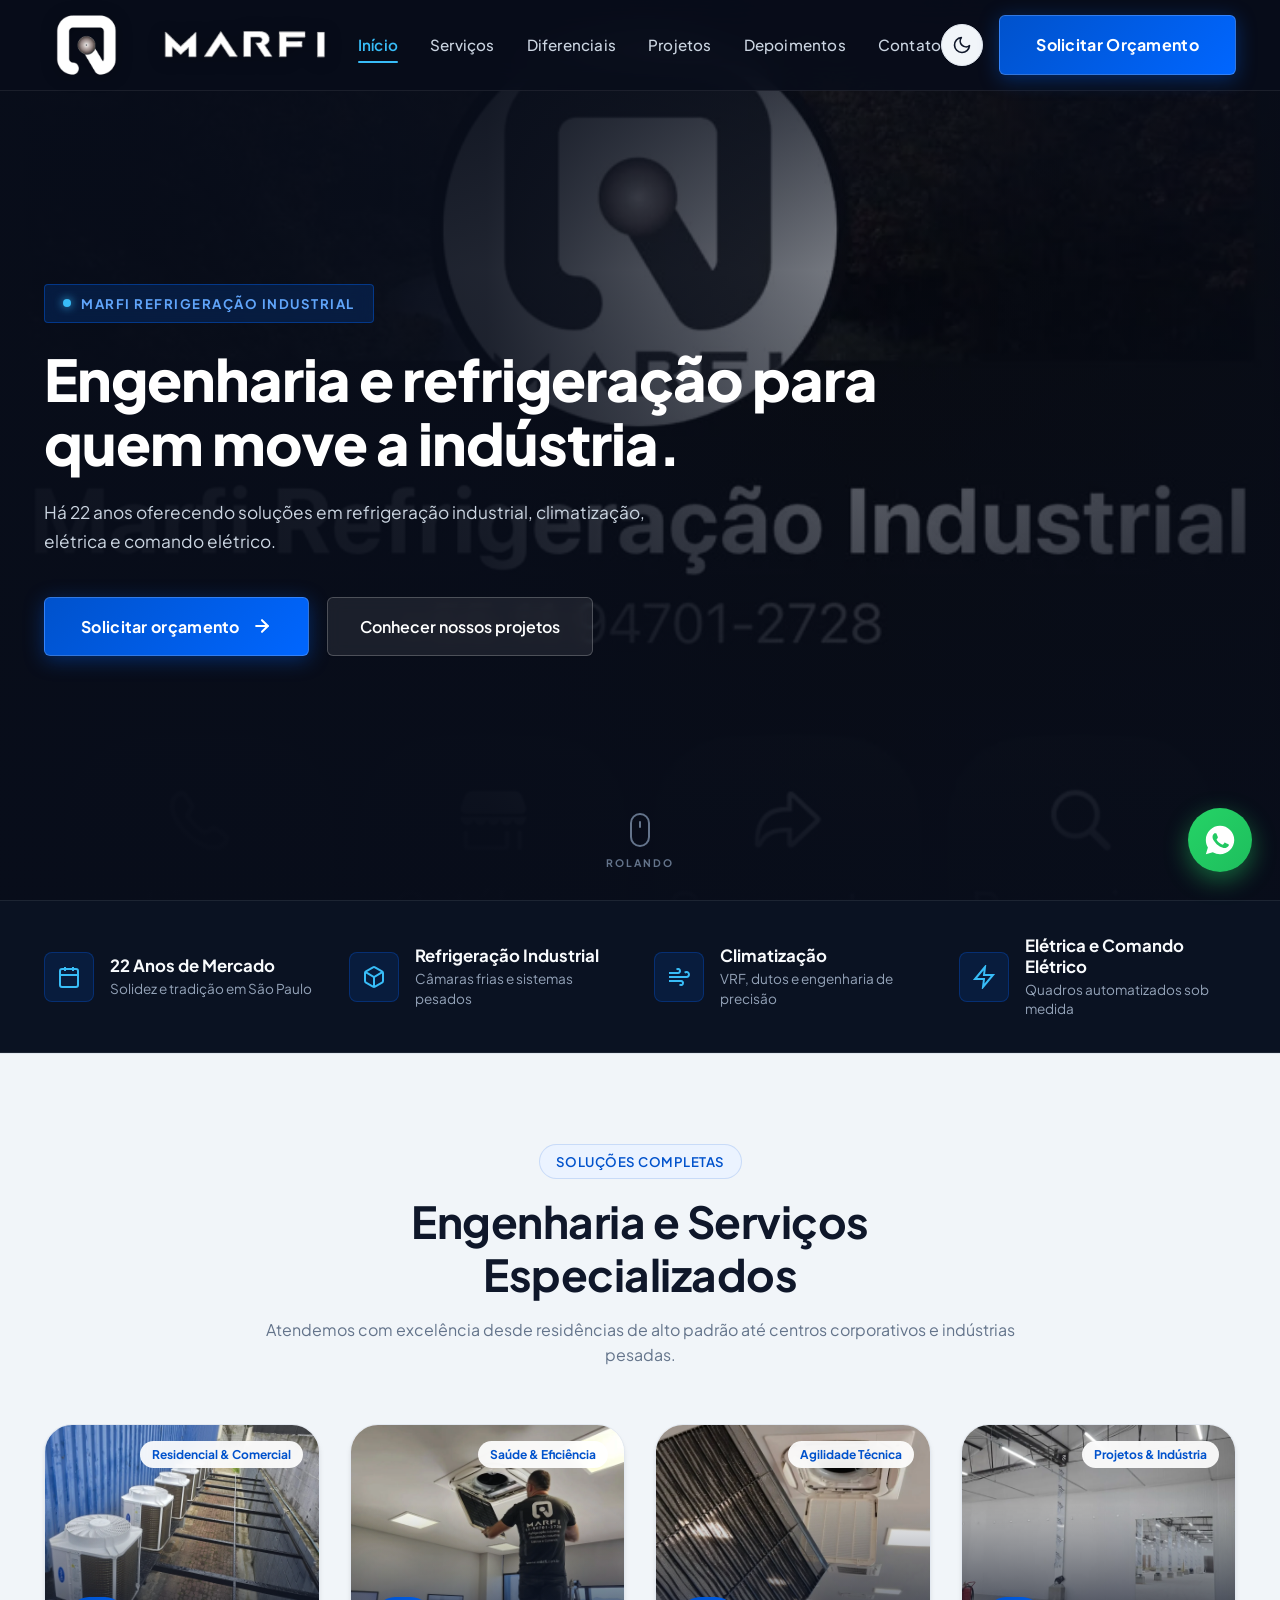
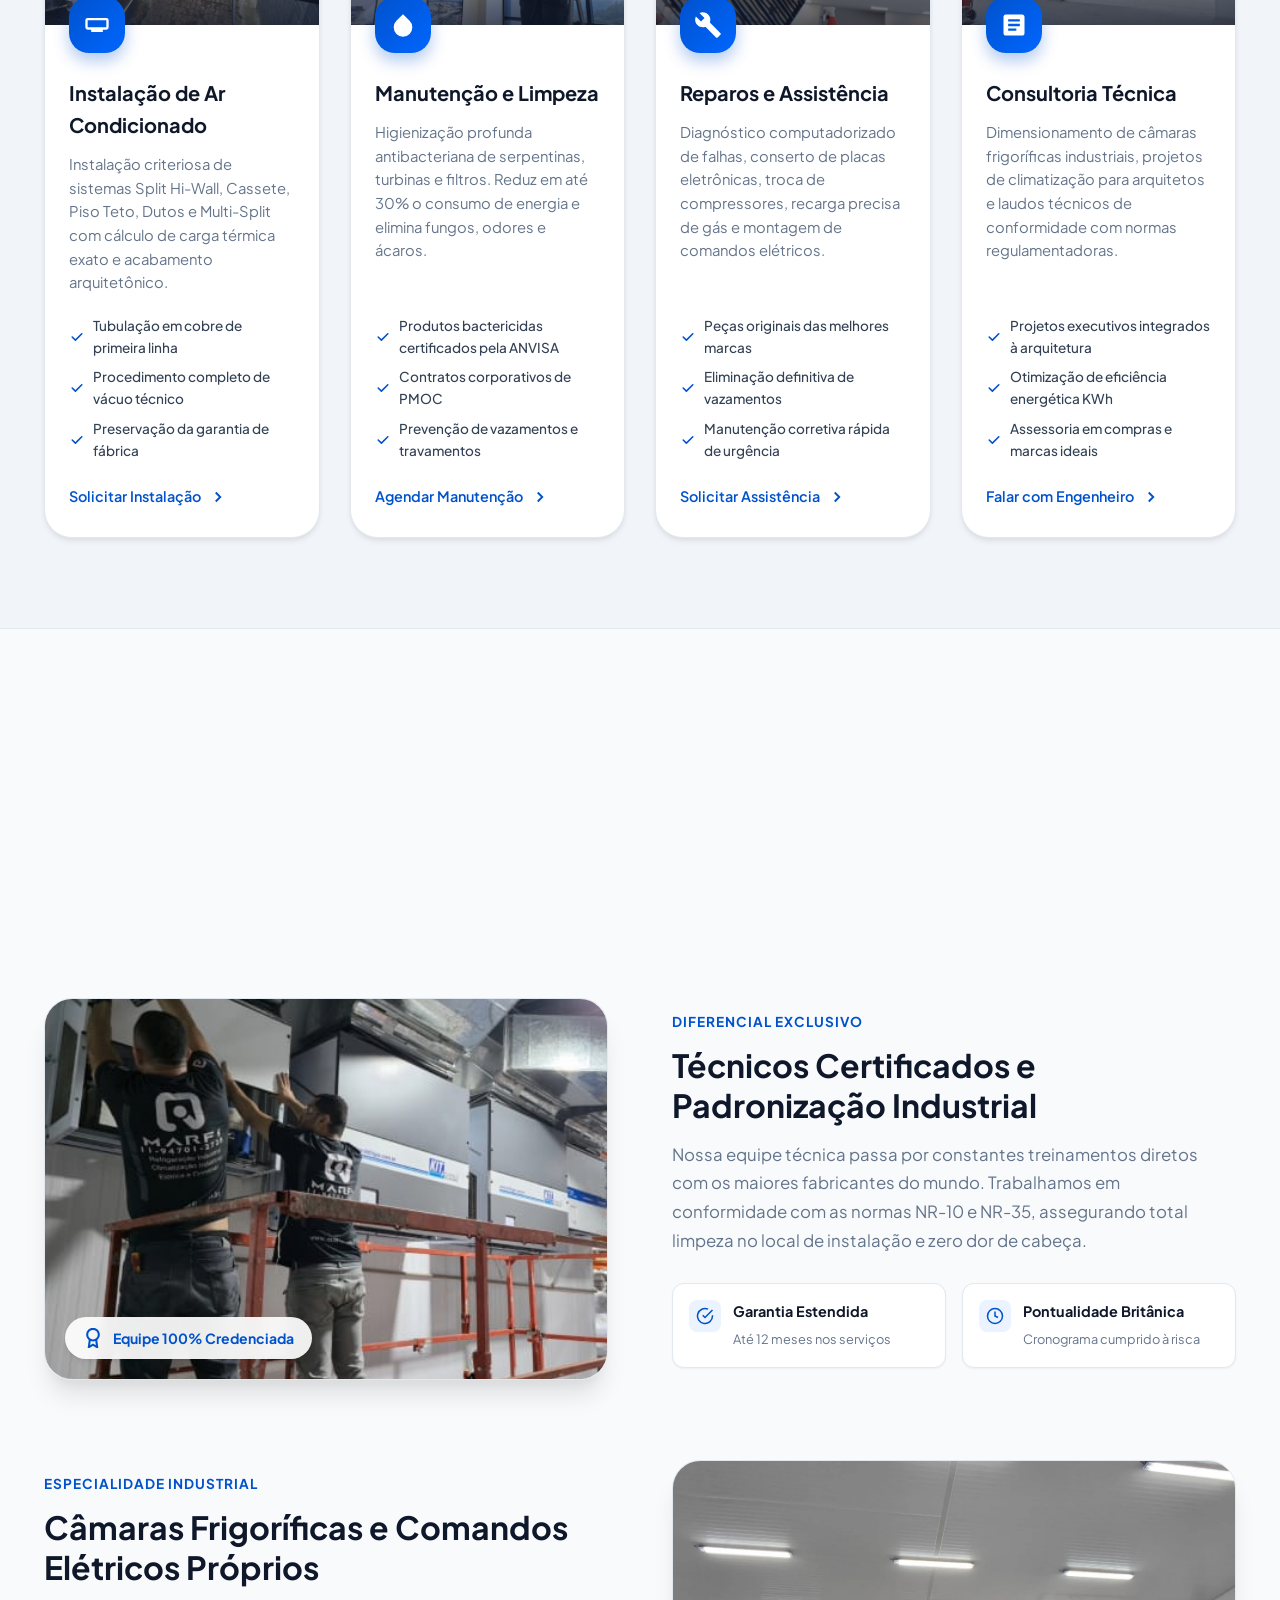
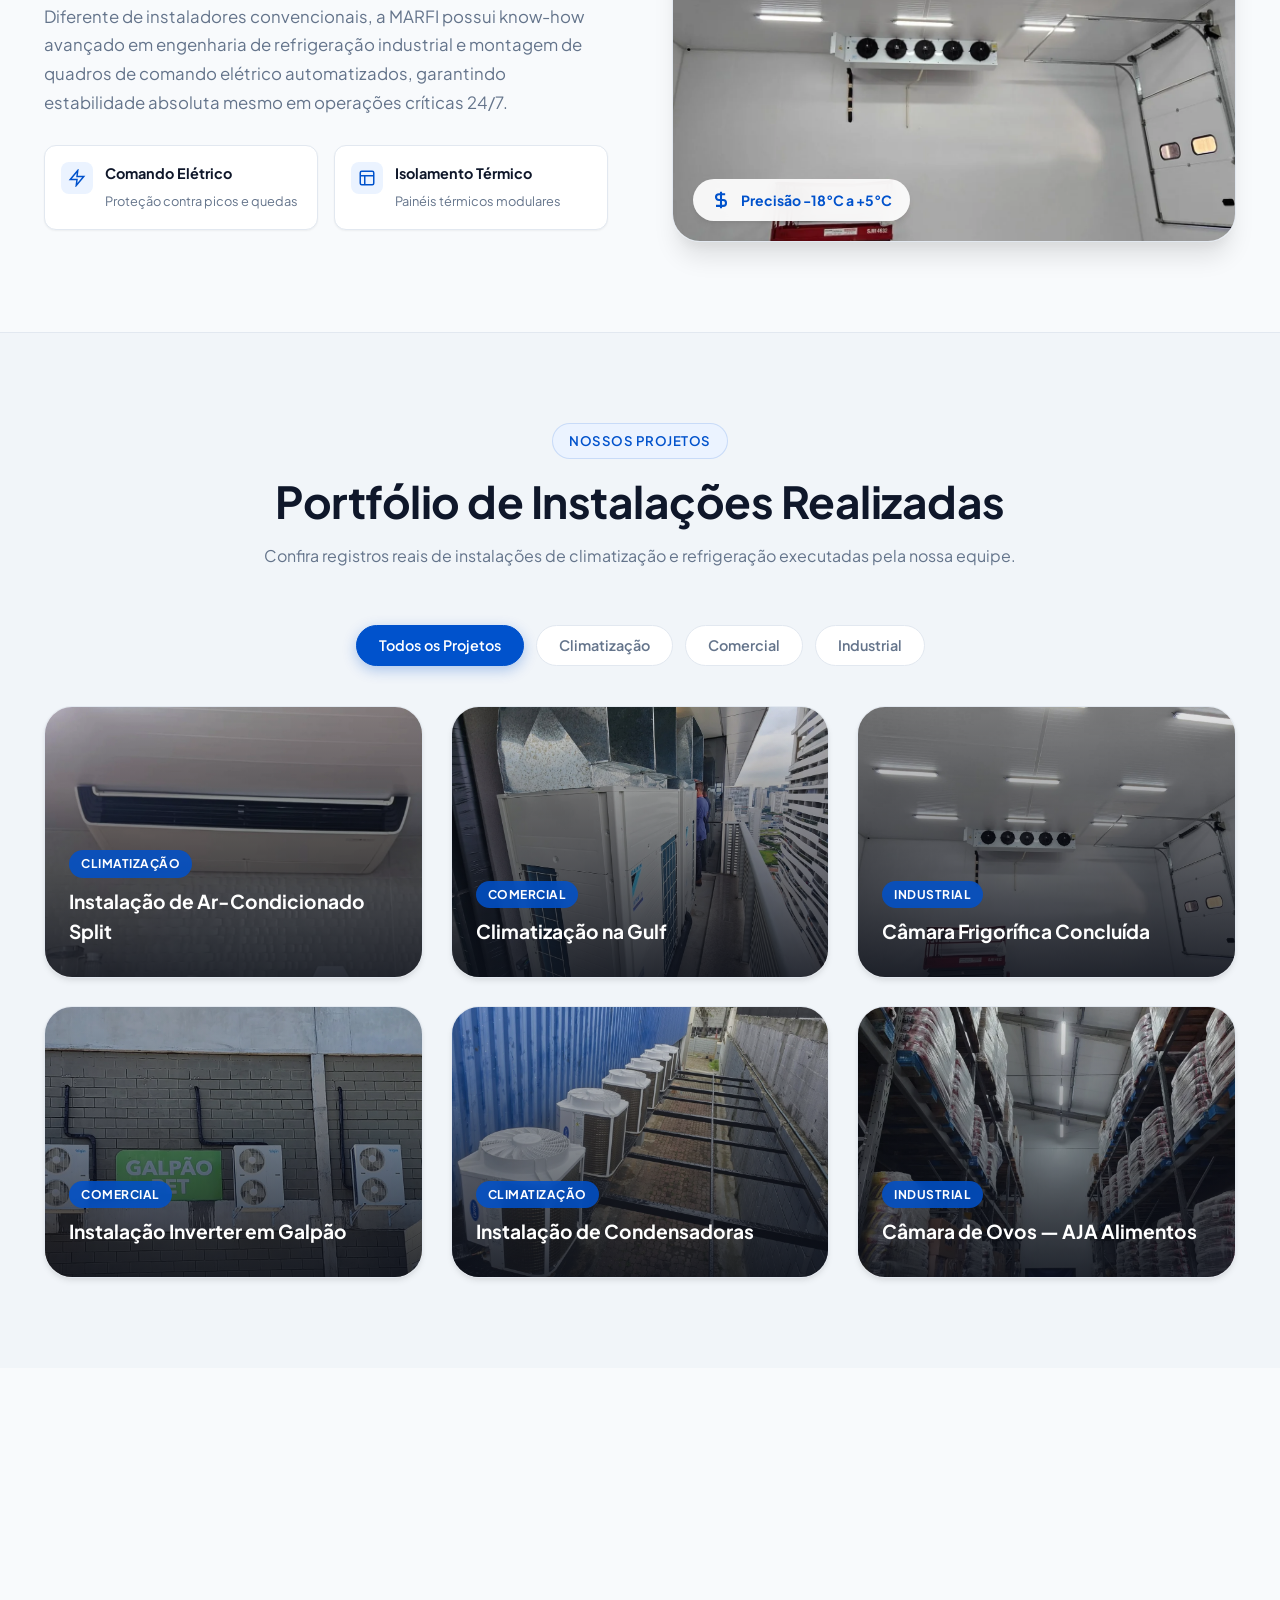
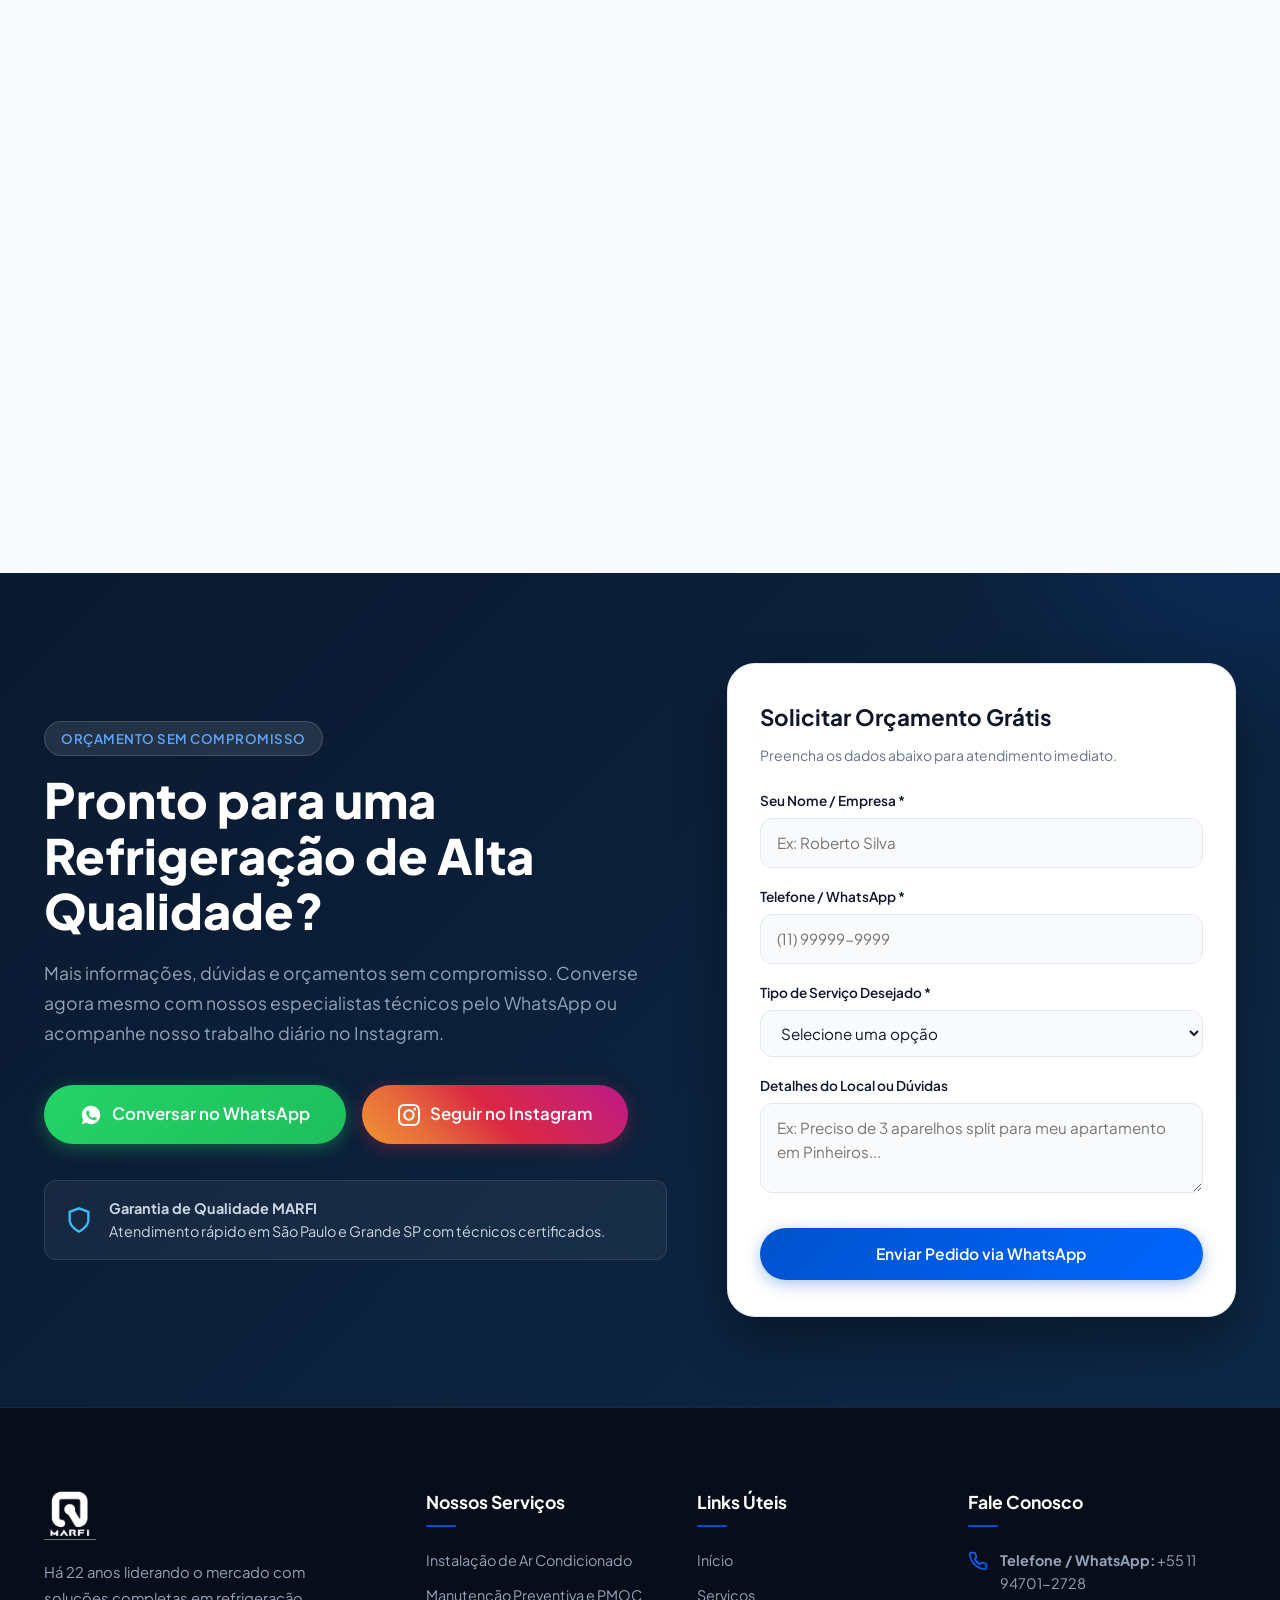
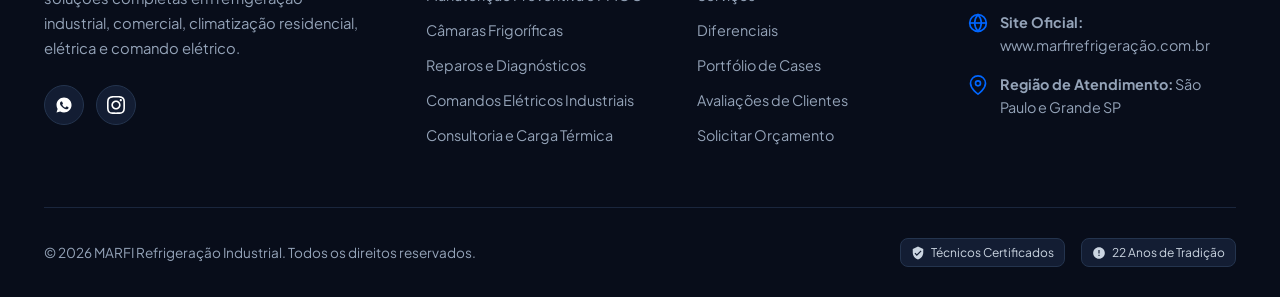
<file: index.html>
<!DOCTYPE html>
<html lang="pt-BR" data-theme="light">
<head>
  <meta charset="UTF-8" />
  <meta name="viewport" content="width=device-width, initial-scale=1.0" />
  <title>MARFI Refrigeração | Climatização e Refrigeração Residencial, Comercial e Industrial</title>
  
  <!-- SEO & Meta Tags -->
  <meta name="description" content="MARFI Refrigeração: Há mais de 22 anos especializada em climatização de alta performance, instalação de ar condicionado, manutenção preventiva, câmaras frigoríficas e comandos elétricos em São Paulo." />
  <meta name="keywords" content="marfi refrigeração, instalação ar condicionado, ar condicionado são paulo, manutenção de ar condicionado, refrigeração industrial, câmaras frigoríficas, vrf ar condicionado, higienização ar condicionado, comando elétrico refrigeração" />
  <meta name="author" content="MARFI Refrigeração Industrial" />
  <meta name="robots" content="index, follow" />
  <link rel="canonical" href="https://www.xn--marfirefrigerao-xkb1e.com.br/" />

  <!-- Open Graph / Facebook -->
  <meta property="og:type" content="website" />
  <meta property="og:url" content="https://www.xn--marfirefrigerao-xkb1e.com.br/" />
  <meta property="og:title" content="MARFI Refrigeração | Climatização de Alta Performance" />
  <meta property="og:description" content="Há mais de 22 anos garantindo excelência térmica para sua casa, empresa e indústria. Solicite seu orçamento com resposta rápida." />
  <meta property="og:image" content="assets/img/real/camara-frigorifica.jpg" />

  <!-- Favicon -->
  <link rel="icon" type="image/png" href="assets/img/favicon.png" />
  <link rel="apple-touch-icon" href="assets/img/favicon.png" />
  <meta name="theme-color" content="#0052CC" />

  <!-- Google Fonts: Plus Jakarta Sans & Inter -->
  <link rel="preconnect" href="https://fonts.googleapis.com" />
  <link rel="preconnect" href="https://fonts.gstatic.com" crossorigin />
  <link href="https://fonts.googleapis.com/css2?family=Inter:wght@400;500;600;700&family=Plus+Jakarta+Sans:ital,wght@0,400;0,500;0,600;0,700;0,800;1,700&display=swap" rel="stylesheet" />

  <!-- Custom CSS -->
  <link rel="stylesheet" href="assets/css/style.css" />

  <!-- Schema.org JSON-LD Structured Data -->
  <script type="application/ld+json">
  {
    "@context": "https://schema.org",
    "@type": "HVACBusiness",
    "name": "MARFI Refrigeração Industrial",
    "image": "assets/img/marfi-logo.jpg",
    "description": "Especialistas há 22 anos em refrigeração industrial, comercial e climatização residencial de alta performance em São Paulo e região.",
    "telephone": "+55-11-94701-2728",
    "url": "https://www.xn--marfirefrigerao-xkb1e.com.br/",
    "sameAs": [
      "https://www.instagram.com/marfi.refrigeracao/"
    ],
    "address": {
      "@type": "PostalAddress",
      "addressLocality": "São Paulo",
      "addressRegion": "SP",
      "addressCountry": "BR"
    },
    "aggregateRating": {
      "@type": "AggregateRating",
      "ratingValue": "4.9",
      "reviewCount": "128",
      "bestRating": "5"
    },
    "priceRange": "$$"
  }
  </script>
</head>
<body>

  <!-- ==========================================================================
       HEADER & NAVIGATION
       ========================================================================== -->
  <header class="site-header" id="header">
    <div class="container navbar">
      <a href="#inicio" class="nav-brand" aria-label="MARFI Refrigeração Industrial - Início">
        <picture>
          <source srcset="assets/img/marfi-horizontal-white.webp" type="image/webp">
          <img src="assets/img/marfi-horizontal-white.png" alt="MARFI Refrigeração Industrial Logo" class="brand-logo" width="280" height="64" />
        </picture>
      </a>

      <nav class="nav-menu" id="navMenu">
        <a href="#inicio" class="nav-link active">Início</a>
        <a href="#servicos" class="nav-link">Serviços</a>
        <a href="#diferenciais" class="nav-link">Diferenciais</a>
        <a href="#portfolio" class="nav-link">Projetos</a>
        <a href="#depoimentos" class="nav-link">Depoimentos</a>
        <a href="#contato" class="nav-link">Contato</a>
        
        <div class="mobile-only-cta">
          <button class="btn btn-primary-industrial btn-open-modal w-100" style="width: 100%;">
            Solicitar Orçamento
          </button>
        </div>
      </nav>

      <div class="nav-actions">
        <!-- Dark Mode Toggle Button -->
        <button class="theme-toggle-btn" aria-label="Alternar modo claro ou escuro">
          <!-- Sun Icon (shown in dark mode) -->
          <svg class="theme-icon-sun" viewBox="0 0 24 24" style="display: none;">
            <circle cx="12" cy="12" r="5"></circle>
            <line x1="12" y1="1" x2="12" y2="3"></line>
            <line x1="12" y1="21" x2="12" y2="23"></line>
            <line x1="4.22" y1="4.22" x2="5.64" y2="5.64"></line>
            <line x1="18.36" y1="18.36" x2="19.78" y2="19.78"></line>
            <line x1="1" y1="12" x2="3" y2="12"></line>
            <line x1="21" y1="12" x2="23" y2="12"></line>
            <line x1="4.22" y1="19.78" x2="5.64" y2="18.36"></line>
            <line x1="18.36" y1="5.64" x2="19.78" y2="4.22"></line>
          </svg>
          <!-- Moon Icon (shown in light mode) -->
          <svg class="theme-icon-moon" viewBox="0 0 24 24">
            <path d="M21 12.79A9 9 0 1 1 11.21 3 7 7 0 0 0 21 12.79z"></path>
          </svg>
        </button>

        <!-- CTA Header Button -->
        <button class="btn btn-primary-industrial btn-sm btn-open-modal">
          Solicitar Orçamento
        </button>

        <!-- Mobile Hamburger Toggle -->
        <button class="mobile-toggle" aria-label="Abrir Menu de Navegação">
          <span></span>
          <span></span>
          <span></span>
        </button>
      </div>
    </div>
  </header>

  <!-- Mobile Menu Backdrop Overlay -->
  <div class="mobile-overlay"></div>

  <!-- ==========================================================================
       1. HERO SECTION — MARFI ENGENHARIA INDUSTRIAL (Vídeo Real de Fundo)
       ========================================================================== -->
  <section class="hero-section industrial-hero" id="inicio">
    <!-- Background Real Video with Poster Fallback -->
    <div class="hero-video-wrapper">
      <video class="hero-bg-video" autoplay muted loop playsinline webkit-playsinline preload="auto" disablepictureinpicture disableremoteplayback aria-hidden="true" poster="assets/video/hero-poster.webp">
        <source src="assets/video/hero-industrial-silent.mp4" type="video/mp4">
      </video>
      <!-- Cinematic Multi-Stop Overlay (Garante contraste dos textos e preserva profundidade da instalação) -->
      <div class="hero-video-overlay"></div>
    </div>

    <div class="container hero-container">
      <div class="hero-content-wrapper reveal-fade">
        <div class="hero-badge-industrial">
          <span class="badge-dot"></span>
          <span class="badge-text">MARFI REFRIGERAÇÃO INDUSTRIAL</span>
        </div>

        <h1 class="hero-title-industrial">
          Engenharia e refrigeração para quem move a indústria.
        </h1>

        <p class="hero-desc-industrial">
          Há 22 anos oferecendo soluções em refrigeração industrial, climatização, elétrica e comando elétrico.
        </p>

        <div class="hero-cta-industrial">
          <a href="https://wa.me/5511947012728?text=Ol%C3%A1!%20Gostaria%20de%20solicitar%20um%20or%C3%A7amento%20com%20a%20Marfi%20Refrigera%C3%A7%C3%A3o%20Industrial." target="_blank" rel="noopener noreferrer" class="btn btn-primary-industrial btn-lg">
            <span>Solicitar orçamento</span>
            <svg width="20" height="20" viewBox="0 0 24 24" fill="none" stroke="currentColor" stroke-width="2.5" stroke-linecap="round" stroke-linejoin="round">
              <line x1="5" y1="12" x2="19" y2="12"></line>
              <polyline points="12 5 19 12 12 19"></polyline>
            </svg>
          </a>

          <a href="#portfolio" class="btn btn-secondary-industrial btn-lg">
            <span>Conhecer nossos projetos</span>
          </a>
        </div>
      </div>
    </div>

    <button class="hero-video-play" type="button" hidden aria-label="Reproduzir vídeo do banner">Reproduzir vídeo</button>

    <!-- Discreto Indicador de Rolagem -->
    <a href="#credibilidade" class="hero-scroll-indicator" aria-label="Rolar para a seção de credibilidade">
      <span class="scroll-mouse">
        <span class="scroll-wheel"></span>
      </span>
      <span class="scroll-label">ROLANDO</span>
    </a>
  </section>

  <!-- ==========================================================================
       SEÇÃO DE CREDIBILIDADE INSTITUCIONAL (Faixa Elegante 22 Anos & Especialidades)
       ========================================================================== -->
  <section class="credibility-strip" id="credibilidade">
    <div class="container">
      <div class="credibility-grid">
        <div class="credibility-item">
          <div class="credibility-icon">
            <svg viewBox="0 0 24 24" fill="none" stroke="currentColor" stroke-width="2">
              <rect x="3" y="4" width="18" height="18" rx="2" ry="2"></rect>
              <line x1="16" y1="2" x2="16" y2="6"></line>
              <line x1="8" y1="2" x2="8" y2="6"></line>
              <line x1="3" y1="10" x2="21" y2="10"></line>
            </svg>
          </div>
          <div class="credibility-text">
            <strong>22 Anos de Mercado</strong>
            <span>Solidez e tradição em São Paulo</span>
          </div>
        </div>

        <div class="credibility-item">
          <div class="credibility-icon">
            <svg viewBox="0 0 24 24" fill="none" stroke="currentColor" stroke-width="2">
              <path d="M21 16V8a2 2 0 0 0-1-1.73l-7-4a2 2 0 0 0-2 0l-7 4A2 2 0 0 0 3 8v8a2 2 0 0 0 1 1.73l7 4a2 2 0 0 0 2 0l7-4A2 2 0 0 0 21 16z"></path>
              <polyline points="3.27 6.96 12 12.01 20.73 6.96"></polyline>
              <line x1="12" y1="22.08" x2="12" y2="12"></line>
            </svg>
          </div>
          <div class="credibility-text">
            <strong>Refrigeração Industrial</strong>
            <span>Câmaras frias e sistemas pesados</span>
          </div>
        </div>

        <div class="credibility-item">
          <div class="credibility-icon">
            <svg viewBox="0 0 24 24" fill="none" stroke="currentColor" stroke-width="2">
              <path d="M9.59 4.59A2 2 0 1 1 11 8H2m10.59 11.41A2 2 0 1 0 14 16H2m15.73-8.27A2.5 2.5 0 1 1 19.5 12H2"></path>
            </svg>
          </div>
          <div class="credibility-text">
            <strong>Climatização</strong>
            <span>VRF, dutos e engenharia de precisão</span>
          </div>
        </div>

        <div class="credibility-item">
          <div class="credibility-icon">
            <svg viewBox="0 0 24 24" fill="none" stroke="currentColor" stroke-width="2">
              <polygon points="13 2 3 14 12 14 11 22 21 10 12 10 13 2"></polygon>
            </svg>
          </div>
          <div class="credibility-text">
            <strong>Elétrica e Comando Elétrico</strong>
            <span>Quadros automatizados sob medida</span>
          </div>
        </div>
      </div>
    </div>
  </section>

  <!-- ==========================================================================
       2. SEÇÃO DE SERVIÇOS (4 Cards Customizados)
       ========================================================================== -->
  <section class="section services-section" id="servicos">
    <div class="container">
      <div class="section-header reveal-fade">
        <span class="section-tag">Soluções Completas</span>
        <h2 class="section-title">Engenharia e Serviços Especializados</h2>
        <p class="section-subtitle">
          Atendemos com excelência desde residências de alto padrão até centros corporativos e indústrias pesadas.
        </p>
      </div>

      <div class="services-grid">
        <!-- Card 1: Instalação -->
        <div class="service-card reveal-fade">
          <div class="service-thumb">
            <picture style="height: 100%;">
              <source srcset="assets/img/real/instalacao-condensadoras.webp" type="image/webp" />
              <img src="assets/img/real/instalacao-condensadoras.jpg" alt="Condensadoras instaladas pela MARFI em projeto de climatização" loading="lazy" style="object-position: 50% 50%;" />
            </picture>
            <div class="service-thumb-overlay"></div>
            <span class="service-badge">Residencial & Comercial</span>
          </div>
          <div class="service-icon-box">
            <!-- Custom AC SVG Icon -->
            <svg viewBox="0 0 24 24">
              <path d="M4 6h16a2 2 0 0 1 2 2v6a2 2 0 0 1-2 2H4a2 2 0 0 1-2-2V8a2 2 0 0 1 2-2zm0 2v6h16V8H4zm3 8v2h10v-2H7z"/>
            </svg>
          </div>
          <div class="service-body">
            <h3 class="service-title">Instalação de Ar Condicionado</h3>
            <p class="service-desc">
              Instalação criteriosa de sistemas Split Hi-Wall, Cassete, Piso Teto, Dutos e Multi-Split com cálculo de carga térmica exato e acabamento arquitetônico.
            </p>
            <ul class="service-features">
              <li>
                <svg viewBox="0 0 20 20" fill="currentColor"><path fill-rule="evenodd" d="M16.707 5.293a1 1 0 010 1.414l-8 8a1 1 0 01-1.414 0l-4-4a1 1 0 011.414-1.414L8 12.586l7.293-7.293a1 1 0 011.414 0z" clip-rule="evenodd"/></svg>
                Tubulação em cobre de primeira linha
              </li>
              <li>
                <svg viewBox="0 0 20 20" fill="currentColor"><path fill-rule="evenodd" d="M16.707 5.293a1 1 0 010 1.414l-8 8a1 1 0 01-1.414 0l-4-4a1 1 0 011.414-1.414L8 12.586l7.293-7.293a1 1 0 011.414 0z" clip-rule="evenodd"/></svg>
                Procedimento completo de vácuo técnico
              </li>
              <li>
                <svg viewBox="0 0 20 20" fill="currentColor"><path fill-rule="evenodd" d="M16.707 5.293a1 1 0 010 1.414l-8 8a1 1 0 01-1.414 0l-4-4a1 1 0 011.414-1.414L8 12.586l7.293-7.293a1 1 0 011.414 0z" clip-rule="evenodd"/></svg>
                Preservação da garantia de fábrica
              </li>
            </ul>
            <a href="#contato" class="service-link btn-open-modal">
              Solicitar Instalação
              <svg width="18" height="18" viewBox="0 0 24 24" fill="none" stroke="currentColor" stroke-width="2.5"><polyline points="9 18 15 12 9 6"/></svg>
            </a>
          </div>
        </div>

        <!-- Card 2: Manutenção e Limpeza -->
        <div class="service-card reveal-fade">
          <div class="service-thumb">
            <picture style="height: 100%;">
              <source srcset="assets/img/real/manutencao-cassete.webp" type="image/webp" />
              <img src="assets/img/real/manutencao-cassete.jpg" alt="Técnico da MARFI realizando manutenção preventiva em ar-condicionado cassete" loading="lazy" style="object-position: 50% 30%;" />
            </picture>
            <div class="service-thumb-overlay"></div>
            <span class="service-badge">Saúde & Eficiência</span>
          </div>
          <div class="service-icon-box">
            <!-- Custom Cleaning SVG Icon -->
            <svg viewBox="0 0 24 24">
              <path d="M12 2.69l5.66 5.66a8 8 0 1 1-11.31 0z"/>
            </svg>
          </div>
          <div class="service-body">
            <h3 class="service-title">Manutenção e Limpeza</h3>
            <p class="service-desc">
              Higienização profunda antibacteriana de serpentinas, turbinas e filtros. Reduz em até 30% o consumo de energia e elimina fungos, odores e ácaros.
            </p>
            <ul class="service-features">
              <li>
                <svg viewBox="0 0 20 20" fill="currentColor"><path fill-rule="evenodd" d="M16.707 5.293a1 1 0 010 1.414l-8 8a1 1 0 01-1.414 0l-4-4a1 1 0 011.414-1.414L8 12.586l7.293-7.293a1 1 0 011.414 0z" clip-rule="evenodd"/></svg>
                Produtos bactericidas certificados pela ANVISA
              </li>
              <li>
                <svg viewBox="0 0 20 20" fill="currentColor"><path fill-rule="evenodd" d="M16.707 5.293a1 1 0 010 1.414l-8 8a1 1 0 01-1.414 0l-4-4a1 1 0 011.414-1.414L8 12.586l7.293-7.293a1 1 0 011.414 0z" clip-rule="evenodd"/></svg>
                Contratos corporativos de PMOC
              </li>
              <li>
                <svg viewBox="0 0 20 20" fill="currentColor"><path fill-rule="evenodd" d="M16.707 5.293a1 1 0 010 1.414l-8 8a1 1 0 01-1.414 0l-4-4a1 1 0 011.414-1.414L8 12.586l7.293-7.293a1 1 0 011.414 0z" clip-rule="evenodd"/></svg>
                Prevenção de vazamentos e travamentos
              </li>
            </ul>
            <a href="#contato" class="service-link btn-open-modal">
              Agendar Manutenção
              <svg width="18" height="18" viewBox="0 0 24 24" fill="none" stroke="currentColor" stroke-width="2.5"><polyline points="9 18 15 12 9 6"/></svg>
            </a>
          </div>
        </div>

        <!-- Card 3: Reparos e Assistência -->
        <div class="service-card reveal-fade">
          <div class="service-thumb">
            <picture style="height: 100%;">
              <source srcset="assets/img/real/assistencia-cassete.webp" type="image/webp" />
              <img src="assets/img/real/assistencia-cassete.jpg" alt="Cassete aberto e filtro durante manutenção realizada pela MARFI" loading="lazy" style="object-position: 60% 35%;" />
            </picture>
            <div class="service-thumb-overlay"></div>
            <span class="service-badge">Agilidade Técnica</span>
          </div>
          <div class="service-icon-box">
            <!-- Custom Wrench/Gears SVG Icon -->
            <svg viewBox="0 0 24 24">
              <path d="M22.7 19l-9.1-9.1c.9-2.3.4-5-1.5-6.9-2-2-5-2.4-7.4-1.3L9 6 6 9 1.6 4.7C.4 7.1.9 10.1 2.9 12.1c1.9 1.9 4.6 2.4 6.9 1.5l9.1 9.1c.4.4 1 .4 1.4 0l2.3-2.3c.5-.4.5-1.1.1-1.4z"/>
            </svg>
          </div>
          <div class="service-body">
            <h3 class="service-title">Reparos e Assistência</h3>
            <p class="service-desc">
              Diagnóstico computadorizado de falhas, conserto de placas eletrônicas, troca de compressores, recarga precisa de gás e montagem de comandos elétricos.
            </p>
            <ul class="service-features">
              <li>
                <svg viewBox="0 0 20 20" fill="currentColor"><path fill-rule="evenodd" d="M16.707 5.293a1 1 0 010 1.414l-8 8a1 1 0 01-1.414 0l-4-4a1 1 0 011.414-1.414L8 12.586l7.293-7.293a1 1 0 011.414 0z" clip-rule="evenodd"/></svg>
                Peças originais das melhores marcas
              </li>
              <li>
                <svg viewBox="0 0 20 20" fill="currentColor"><path fill-rule="evenodd" d="M16.707 5.293a1 1 0 010 1.414l-8 8a1 1 0 01-1.414 0l-4-4a1 1 0 011.414-1.414L8 12.586l7.293-7.293a1 1 0 011.414 0z" clip-rule="evenodd"/></svg>
                Eliminação definitiva de vazamentos
              </li>
              <li>
                <svg viewBox="0 0 20 20" fill="currentColor"><path fill-rule="evenodd" d="M16.707 5.293a1 1 0 010 1.414l-8 8a1 1 0 01-1.414 0l-4-4a1 1 0 011.414-1.414L8 12.586l7.293-7.293a1 1 0 011.414 0z" clip-rule="evenodd"/></svg>
                Manutenção corretiva rápida de urgência
              </li>
            </ul>
            <a href="#contato" class="service-link btn-open-modal">
              Solicitar Assistência
              <svg width="18" height="18" viewBox="0 0 24 24" fill="none" stroke="currentColor" stroke-width="2.5"><polyline points="9 18 15 12 9 6"/></svg>
            </a>
          </div>
        </div>

        <!-- Card 4: Consultoria Técnica -->
        <div class="service-card reveal-fade">
          <div class="service-thumb">
            <picture style="height: 100%;">
              <source srcset="assets/img/real/projeto-industrial.webp" type="image/webp" />
              <img src="assets/img/real/projeto-industrial.jpg" alt="Obra industrial concluída pela equipe MARFI" loading="lazy" />
            </picture>
            <div class="service-thumb-overlay"></div>
            <span class="service-badge">Projetos & Indústria</span>
          </div>
          <div class="service-icon-box">
            <!-- Custom Blueprints SVG Icon -->
            <svg viewBox="0 0 24 24">
              <path d="M19 3H5c-1.1 0-2 .9-2 2v14c0 1.1.9 2 2 2h14c1.1 0 2-.9 2-2V5c0-1.1-.9-2-2-2zm-5 14H7v-2h7v2zm3-4H7v-2h10v2zm0-4H7V7h10v2z"/>
            </svg>
          </div>
          <div class="service-body">
            <h3 class="service-title">Consultoria Técnica</h3>
            <p class="service-desc">
              Dimensionamento de câmaras frigoríficas industriais, projetos de climatização para arquitetos e laudos técnicos de conformidade com normas regulamentadoras.
            </p>
            <ul class="service-features">
              <li>
                <svg viewBox="0 0 20 20" fill="currentColor"><path fill-rule="evenodd" d="M16.707 5.293a1 1 0 010 1.414l-8 8a1 1 0 01-1.414 0l-4-4a1 1 0 011.414-1.414L8 12.586l7.293-7.293a1 1 0 011.414 0z" clip-rule="evenodd"/></svg>
                Projetos executivos integrados à arquitetura
              </li>
              <li>
                <svg viewBox="0 0 20 20" fill="currentColor"><path fill-rule="evenodd" d="M16.707 5.293a1 1 0 010 1.414l-8 8a1 1 0 01-1.414 0l-4-4a1 1 0 011.414-1.414L8 12.586l7.293-7.293a1 1 0 011.414 0z" clip-rule="evenodd"/></svg>
                Otimização de eficiência energética KWh
              </li>
              <li>
                <svg viewBox="0 0 20 20" fill="currentColor"><path fill-rule="evenodd" d="M16.707 5.293a1 1 0 010 1.414l-8 8a1 1 0 01-1.414 0l-4-4a1 1 0 011.414-1.414L8 12.586l7.293-7.293a1 1 0 011.414 0z" clip-rule="evenodd"/></svg>
                Assessoria em compras e marcas ideais
              </li>
            </ul>
            <a href="#contato" class="service-link btn-open-modal">
              Falar com Engenheiro
              <svg width="18" height="18" viewBox="0 0 24 24" fill="none" stroke="currentColor" stroke-width="2.5"><polyline points="9 18 15 12 9 6"/></svg>
            </a>
          </div>
        </div>
      </div>
    </div>
  </section>

  <!-- ==========================================================================
       3. DIFERENCIAIS (USP - Layout Alternado)
       ========================================================================== -->
  <section class="section usp-section" id="diferenciais">
    <div class="container">
      <div class="section-header reveal-fade">
        <span class="section-tag">Por Que Escolher a MARFI</span>
        <h2 class="section-title">A Segurança de Quem Tem 22 Anos de Tradição</h2>
        <p class="section-subtitle">
          Não arrisque seu investimento com amadores. Veja o que nos torna referência absoluta em refrigeração em São Paulo.
        </p>
      </div>

      <!-- USP Block 1 -->
      <div class="usp-row reveal-fade">
        <div class="usp-visual">
          <div class="usp-image-frame">
            <picture>
              <source srcset="assets/img/real/equipe-marfi-em-servico.svg" type="image/svg+xml" />
              <img src="assets/img/real/equipe-marfi-em-servico.svg" alt="Técnicos da MARFI trabalhando em plataforma elevatória na instalação de equipamentos de refrigeração industrial" class="usp-img" loading="lazy" style="object-position: 50% 35%;" />
            </picture>
            <div class="usp-badge-pill">
              <svg width="20" height="20" viewBox="0 0 24 24" fill="none" stroke="currentColor" stroke-width="2.5"><circle cx="12" cy="8" r="7"></circle><polyline points="8.21 13.89 7 23 12 20 17 23 15.79 13.88"></polyline></svg>
              <span>Equipe 100% Credenciada</span>
            </div>
          </div>
        </div>
        <div class="usp-content">
          <span class="usp-label">Diferencial Exclusivo</span>
          <h3 class="usp-title">Técnicos Certificados e Padronização Industrial</h3>
          <p class="usp-text">
            Nossa equipe técnica passa por constantes treinamentos diretos com os maiores fabricantes do mundo. Trabalhamos em conformidade com as normas NR-10 e NR-35, assegurando total limpeza no local de instalação e zero dor de cabeça.
          </p>
          <div class="usp-points">
            <div class="usp-point-card">
              <div class="usp-point-icon">
                <svg viewBox="0 0 24 24" fill="none" stroke="currentColor" stroke-width="2"><path d="M22 11.08V12a10 10 0 1 1-5.93-9.14"></path><polyline points="22 4 12 14.01 9 11.01"></polyline></svg>
              </div>
              <div class="usp-point-info">
                <strong>Garantia Estendida</strong>
                <span>Até 12 meses nos serviços</span>
              </div>
            </div>
            <div class="usp-point-card">
              <div class="usp-point-icon">
                <svg viewBox="0 0 24 24" fill="none" stroke="currentColor" stroke-width="2"><circle cx="12" cy="12" r="10"></circle><polyline points="12 6 12 12 16 14"></polyline></svg>
              </div>
              <div class="usp-point-info">
                <strong>Pontualidade Britânica</strong>
                <span>Cronograma cumprido à risca</span>
              </div>
            </div>
          </div>
        </div>
      </div>

      <!-- USP Block 2 (Reversed) -->
      <div class="usp-row reverse reveal-fade">
        <div class="usp-visual">
          <div class="usp-image-frame">
            <picture>
              <source srcset="assets/img/real/camara-frigorifica.webp" type="image/webp" />
              <img src="assets/img/real/camara-frigorifica.jpg" alt="Interior de câmara frigorífica executada pela MARFI" class="usp-img" loading="lazy" style="object-position: 50% 35%;" />
            </picture>
            <div class="usp-badge-pill">
              <svg width="20" height="20" viewBox="0 0 24 24" fill="none" stroke="currentColor" stroke-width="2.5"><path d="M12 2v20M17 5H9.5a3.5 3.5 0 0 0 0 7h5a3.5 3.5 0 0 1 0 7H6"></path></svg>
              <span>Precisão -18°C a +5°C</span>
            </div>
          </div>
        </div>
        <div class="usp-content">
          <span class="usp-label">Especialidade Industrial</span>
          <h3 class="usp-title">Câmaras Frigoríficas e Comandos Elétricos Próprios</h3>
          <p class="usp-text">
            Diferente de instaladores convencionais, a MARFI possui know-how avançado em engenharia de refrigeração industrial e montagem de quadros de comando elétrico automatizados, garantindo estabilidade absoluta mesmo em operações críticas 24/7.
          </p>
          <div class="usp-points">
            <div class="usp-point-card">
              <div class="usp-point-icon">
                <svg viewBox="0 0 24 24" fill="none" stroke="currentColor" stroke-width="2"><path d="M13 2L3 14h9l-1 8 10-12h-9l1-8z"></path></svg>
              </div>
              <div class="usp-point-info">
                <strong>Comando Elétrico</strong>
                <span>Proteção contra picos e quedas</span>
              </div>
            </div>
            <div class="usp-point-card">
              <div class="usp-point-icon">
                <svg viewBox="0 0 24 24" fill="none" stroke="currentColor" stroke-width="2"><rect x="3" y="3" width="18" height="18" rx="2" ry="2"></rect><line x1="3" y1="9" x2="21" y2="9"></line><line x1="9" y1="21" x2="9" y2="9"></line></svg>
              </div>
              <div class="usp-point-info">
                <strong>Isolamento Térmico</strong>
                <span>Painéis térmicos modulares</span>
              </div>
            </div>
          </div>
        </div>
      </div>
    </div>
  </section>

  <!-- ==========================================================================
       4. PORTFÓLIO / CASES DE SUCESSO
       ========================================================================== -->
  <section class="section portfolio-section" id="portfolio">
    <div class="container">
      <div class="section-header reveal-fade">
        <span class="section-tag">Nossos Projetos</span>
        <h2 class="section-title">Portfólio de Instalações Realizadas</h2>
        <p class="section-subtitle">
          Confira registros reais de instalações de climatização e refrigeração executadas pela nossa equipe.
        </p>
      </div>

      <!-- Category Filter Tabs -->
      <div class="portfolio-filter reveal-fade">
        <button class="filter-btn active" data-filter="all">Todos os Projetos</button>
        <button class="filter-btn" data-filter="climatizacao">Climatização</button>
        <button class="filter-btn" data-filter="comercial">Comercial</button>
        <button class="filter-btn" data-filter="industrial">Industrial</button>
      </div>

      <!-- Portfolio Grid -->
      <div class="portfolio-grid">
        <!-- Project 1: Instalação Split -->
        <a class="portfolio-item reveal-fade" data-category="climatizacao" href="https://wa.me/5511947012728?text=Ol%C3%A1%21%20Vi%20o%20projeto%20de%20instala%C3%A7%C3%A3o%20de%20ar-condicionado%20split%20no%20site%20da%20MARFI%20e%20gostaria%20de%20solicitar%20um%20or%C3%A7amento%20para%20esse%20servi%C3%A7o." target="_blank" rel="noopener noreferrer" aria-label="Pedir orçamento de instalação de ar-condicionado split pelo WhatsApp (abre em nova aba)">
          <div class="portfolio-thumb">
            <picture style="height: 100%;">
              <source srcset="assets/img/real/instalacao-split.webp" type="image/webp" />
              <img src="assets/img/real/instalacao-split.jpg" alt="Ar-condicionado split instalado pela MARFI" loading="lazy" style="object-position: 50% 18%;" />
            </picture>
            <div class="portfolio-overlay">
              <span class="portfolio-tag">Climatização</span>
              <h3 class="portfolio-item-title">Instalação de Ar-Condicionado Split</h3>
              <p class="portfolio-item-desc">Equipamento instalado pela MARFI, com acabamento e integração ao ambiente.</p>
            </div>
          </div>
        </a>

        <!-- Project 2: Climatização Gulf -->
        <a class="portfolio-item reveal-fade" data-category="comercial" href="https://wa.me/5511947012728?text=Ol%C3%A1%21%20Vi%20o%20projeto%20de%20climatiza%C3%A7%C3%A3o%20na%20Gulf%20no%20site%20da%20MARFI%20e%20gostaria%20de%20solicitar%20um%20or%C3%A7amento%20de%20climatiza%C3%A7%C3%A3o%20para%20minha%20empresa." target="_blank" rel="noopener noreferrer" aria-label="Pedir orçamento de climatização comercial pelo WhatsApp (abre em nova aba)">
          <div class="portfolio-thumb">
            <picture style="height: 100%;">
              <source srcset="assets/img/real/climatizacao-gulf.webp" type="image/webp" />
              <img src="assets/img/real/climatizacao-gulf.jpg" alt="Equipamento e dutos do projeto de climatização da MARFI na Gulf" loading="lazy" style="object-position: 50% 45%;" />
            </picture>
            <div class="portfolio-overlay">
              <span class="portfolio-tag">Comercial</span>
              <h3 class="portfolio-item-title">Climatização na Gulf</h3>
              <p class="portfolio-item-desc">Projeto de climatização concluído pela MARFI, com equipamentos e dutos instalados.</p>
            </div>
          </div>
        </a>

        <!-- Project 3: Câmara Frigorífica Industrial -->
        <a class="portfolio-item reveal-fade" data-category="industrial" href="https://wa.me/5511947012728?text=Ol%C3%A1%21%20Vi%20o%20projeto%20de%20c%C3%A2mara%20frigor%C3%ADfica%20no%20site%20da%20MARFI%20e%20gostaria%20de%20solicitar%20um%20or%C3%A7amento%20para%20instala%C3%A7%C3%A3o%20de%20uma%20c%C3%A2mara%20frigor%C3%ADfica." target="_blank" rel="noopener noreferrer" aria-label="Pedir orçamento de câmara frigorífica pelo WhatsApp (abre em nova aba)">
          <div class="portfolio-thumb">
            <picture style="height: 100%;">
              <source srcset="assets/img/real/camara-frigorifica.webp" type="image/webp" />
              <img src="assets/img/real/camara-frigorifica.jpg" alt="Câmara frigorífica concluída pela MARFI, com evaporador e porta de acesso" loading="lazy" style="object-position: 50% 35%;" />
            </picture>
            <div class="portfolio-overlay">
              <span class="portfolio-tag">Industrial</span>
              <h3 class="portfolio-item-title">Câmara Frigorífica Concluída</h3>
              <p class="portfolio-item-desc">Refrigeração executada pela MARFI em ambiente com painéis térmicos e evaporador.</p>
            </div>
          </div>
        </a>

        <!-- Project 4: Inverter em Galpão -->
        <a class="portfolio-item reveal-fade" data-category="comercial" href="https://wa.me/5511947012728?text=Ol%C3%A1%21%20Vi%20o%20projeto%20de%20instala%C3%A7%C3%A3o%20inverter%20em%20galp%C3%A3o%20no%20site%20da%20MARFI%20e%20gostaria%20de%20solicitar%20um%20or%C3%A7amento%20de%20climatiza%C3%A7%C3%A3o%20para%20meu%20galp%C3%A3o." target="_blank" rel="noopener noreferrer" aria-label="Pedir orçamento de instalação inverter em galpão pelo WhatsApp (abre em nova aba)">
          <div class="portfolio-thumb">
            <picture style="height: 100%;">
              <source srcset="assets/img/real/inverter-galpao.webp" type="image/webp" />
              <img src="assets/img/real/inverter-galpao.jpg" alt="Instalação de equipamentos inverter de 80.000 BTU pela MARFI em galpão" loading="lazy" style="object-position: 50% 35%;" />
            </picture>
            <div class="portfolio-overlay">
              <span class="portfolio-tag">Comercial</span>
              <h3 class="portfolio-item-title">Instalação Inverter em Galpão</h3>
              <p class="portfolio-item-desc">Instalação de equipamentos inverter de 80.000 BTU realizada pela equipe MARFI.</p>
            </div>
          </div>
        </a>

        <!-- Project 5: Condensadoras Externas -->
        <a class="portfolio-item reveal-fade" data-category="climatizacao" href="https://wa.me/5511947012728?text=Ol%C3%A1%21%20Vi%20o%20projeto%20de%20instala%C3%A7%C3%A3o%20de%20condensadoras%20no%20site%20da%20MARFI%20e%20gostaria%20de%20solicitar%20um%20or%C3%A7amento%20para%20esse%20servi%C3%A7o." target="_blank" rel="noopener noreferrer" aria-label="Pedir orçamento de instalação de condensadoras pelo WhatsApp (abre em nova aba)">
          <div class="portfolio-thumb">
            <picture style="height: 100%;">
              <source srcset="assets/img/real/instalacao-condensadoras.webp" type="image/webp" />
              <img src="assets/img/real/instalacao-condensadoras.jpg" alt="Linha de condensadoras externas instalada pela MARFI" loading="lazy" style="object-position: 50% 50%;" />
            </picture>
            <div class="portfolio-overlay">
              <span class="portfolio-tag">Climatização</span>
              <h3 class="portfolio-item-title">Instalação de Condensadoras</h3>
              <p class="portfolio-item-desc">Unidades externas instaladas pela MARFI em projeto de climatização.</p>
            </div>
          </div>
        </a>

        <!-- Project 6: Câmara de Ovos AJA Alimentos -->
        <a class="portfolio-item reveal-fade" data-category="industrial" href="https://wa.me/5511947012728?text=Ol%C3%A1%21%20Vi%20o%20projeto%20de%20c%C3%A2mara%20de%20ovos%20da%20AJA%20Alimentos%20no%20site%20da%20MARFI%20e%20gostaria%20de%20solicitar%20um%20or%C3%A7amento%20de%20c%C3%A2mara%20para%20armazenamento%20de%20ovos." target="_blank" rel="noopener noreferrer" aria-label="Pedir orçamento de câmara para armazenamento de ovos pelo WhatsApp (abre em nova aba)">
          <div class="portfolio-thumb">
            <picture style="height: 100%;">
              <source srcset="assets/img/real/camara-aja-alimentos.webp" type="image/webp" />
              <img src="assets/img/real/camara-aja-alimentos.jpg" alt="Interior da câmara de ovos executada pela MARFI na AJA Alimentos" loading="lazy" />
            </picture>
            <div class="portfolio-overlay">
              <span class="portfolio-tag">Industrial</span>
              <h3 class="portfolio-item-title">Câmara de Ovos — AJA Alimentos</h3>
              <p class="portfolio-item-desc">Montagem de câmara de ovos realizada pela MARFI para a AJA Alimentos.</p>
            </div>
          </div>
        </a>
      </div>
    </div>
  </section>

  <!-- ==========================================================================
       5. TESTEMUNHOS (Avaliação 4.9 / 5 Estrelas)
       ========================================================================== -->
  <section class="section testimonials-section" id="depoimentos">
    <div class="container">
      <div class="section-header reveal-fade">
        <span class="section-tag">Opinião de Quem Confia</span>
        <h2 class="section-title">O Que Nossos Clientes Dizem</h2>
        <p class="section-subtitle">
          A satisfação dos nossos clientes é o maior certificado da qualidade e compromisso da MARFI.
        </p>
      </div>

      <div class="testimonials-grid">
        <!-- Testemunho 1 -->
        <div class="testimonial-card reveal-fade">
          <span class="testimonial-quote-icon">“</span>
          <div>
            <div class="testimonial-stars">
              <!-- 5 Estrelas -->
              <svg viewBox="0 0 20 20"><path d="M9.049 2.927c.3-.921 1.603-.921 1.902 0l1.07 3.292a1 1 0 00.95.69h3.462c.969 0 1.371 1.24.588 1.81l-2.8 2.034a1 1 0 00-.364 1.118l1.07 3.292c.3.921-.755 1.688-1.54 1.118l-2.8-2.034a1 1 0 00-1.175 0l-2.8 2.034c-.784.57-1.838-.197-1.539-1.118l1.07-3.292a1 1 0 00-.364-1.118L2.98 8.72c-.783-.57-.38-1.81.588-1.81h3.461a1 1 0 00.951-.69l1.07-3.292z"/></svg>
              <svg viewBox="0 0 20 20"><path d="M9.049 2.927c.3-.921 1.603-.921 1.902 0l1.07 3.292a1 1 0 00.95.69h3.462c.969 0 1.371 1.24.588 1.81l-2.8 2.034a1 1 0 00-.364 1.118l1.07 3.292c.3.921-.755 1.688-1.54 1.118l-2.8-2.034a1 1 0 00-1.175 0l-2.8 2.034c-.784.57-1.838-.197-1.539-1.118l1.07-3.292a1 1 0 00-.364-1.118L2.98 8.72c-.783-.57-.38-1.81.588-1.81h3.461a1 1 0 00.951-.69l1.07-3.292z"/></svg>
              <svg viewBox="0 0 20 20"><path d="M9.049 2.927c.3-.921 1.603-.921 1.902 0l1.07 3.292a1 1 0 00.95.69h3.462c.969 0 1.371 1.24.588 1.81l-2.8 2.034a1 1 0 00-.364 1.118l1.07 3.292c.3.921-.755 1.688-1.54 1.118l-2.8-2.034a1 1 0 00-1.175 0l-2.8 2.034c-.784.57-1.838-.197-1.539-1.118l1.07-3.292a1 1 0 00-.364-1.118L2.98 8.72c-.783-.57-.38-1.81.588-1.81h3.461a1 1 0 00.951-.69l1.07-3.292z"/></svg>
              <svg viewBox="0 0 20 20"><path d="M9.049 2.927c.3-.921 1.603-.921 1.902 0l1.07 3.292a1 1 0 00.95.69h3.462c.969 0 1.371 1.24.588 1.81l-2.8 2.034a1 1 0 00-.364 1.118l1.07 3.292c.3.921-.755 1.688-1.54 1.118l-2.8-2.034a1 1 0 00-1.175 0l-2.8 2.034c-.784.57-1.838-.197-1.539-1.118l1.07-3.292a1 1 0 00-.364-1.118L2.98 8.72c-.783-.57-.38-1.81.588-1.81h3.461a1 1 0 00.951-.69l1.07-3.292z"/></svg>
              <svg viewBox="0 0 20 20"><path d="M9.049 2.927c.3-.921 1.603-.921 1.902 0l1.07 3.292a1 1 0 00.95.69h3.462c.969 0 1.371 1.24.588 1.81l-2.8 2.034a1 1 0 00-.364 1.118l1.07 3.292c.3.921-.755 1.688-1.54 1.118l-2.8-2.034a1 1 0 00-1.175 0l-2.8 2.034c-.784.57-1.838-.197-1.539-1.118l1.07-3.292a1 1 0 00-.364-1.118L2.98 8.72c-.783-.57-.38-1.81.588-1.81h3.461a1 1 0 00.951-.69l1.07-3.292z"/></svg>
            </div>
            <p class="testimonial-text">
              "A MARFI refez todo o sistema de climatização cassete do meu restaurante. O ambiente ficou impecável, temperatura homogênea sem barulho e a conta de energia caiu quase 25%. Equipe extremamente educada e limpa!"
            </p>
          </div>
          <div class="testimonial-author">
            <picture>
              <source srcset="assets/img/avatar-marcos.webp" type="image/webp" />
              <img src="assets/img/avatar-marcos.jpg" alt="Foto de Marcos Silveira" class="author-avatar" width="52" height="52" loading="lazy" />
            </picture>
            <div class="author-info">
              <h4>Marcos Silveira</h4>
              <p>Proprietário do Bistrô Cucina D'Oro</p>
              <span class="verified-badge">
                <svg width="14" height="14" viewBox="0 0 20 20" fill="currentColor"><path fill-rule="evenodd" d="M10 18a8 8 0 100-16 8 8 0 000 16zm3.707-9.293a1 1 0 00-1.414-1.414L9 10.586 7.707 9.293a1 1 0 00-1.414 1.414l2 2a1 1 0 001.414 0l4-4z" clip-rule="evenodd"/></svg>
                Cliente Verificado
              </span>
            </div>
          </div>
        </div>

        <!-- Testemunho 2 -->
        <div class="testimonial-card reveal-fade">
          <span class="testimonial-quote-icon">“</span>
          <div>
            <div class="testimonial-stars">
              <svg viewBox="0 0 20 20"><path d="M9.049 2.927c.3-.921 1.603-.921 1.902 0l1.07 3.292a1 1 0 00.95.69h3.462c.969 0 1.371 1.24.588 1.81l-2.8 2.034a1 1 0 00-.364 1.118l1.07 3.292c.3.921-.755 1.688-1.54 1.118l-2.8-2.034a1 1 0 00-1.175 0l-2.8 2.034c-.784.57-1.838-.197-1.539-1.118l1.07-3.292a1 1 0 00-.364-1.118L2.98 8.72c-.783-.57-.38-1.81.588-1.81h3.461a1 1 0 00.951-.69l1.07-3.292z"/></svg>
              <svg viewBox="0 0 20 20"><path d="M9.049 2.927c.3-.921 1.603-.921 1.902 0l1.07 3.292a1 1 0 00.95.69h3.462c.969 0 1.371 1.24.588 1.81l-2.8 2.034a1 1 0 00-.364 1.118l1.07 3.292c.3.921-.755 1.688-1.54 1.118l-2.8-2.034a1 1 0 00-1.175 0l-2.8 2.034c-.784.57-1.838-.197-1.539-1.118l1.07-3.292a1 1 0 00-.364-1.118L2.98 8.72c-.783-.57-.38-1.81.588-1.81h3.461a1 1 0 00.951-.69l1.07-3.292z"/></svg>
              <svg viewBox="0 0 20 20"><path d="M9.049 2.927c.3-.921 1.603-.921 1.902 0l1.07 3.292a1 1 0 00.95.69h3.462c.969 0 1.371 1.24.588 1.81l-2.8 2.034a1 1 0 00-.364 1.118l1.07 3.292c.3.921-.755 1.688-1.54 1.118l-2.8-2.034a1 1 0 00-1.175 0l-2.8 2.034c-.784.57-1.838-.197-1.539-1.118l1.07-3.292a1 1 0 00-.364-1.118L2.98 8.72c-.783-.57-.38-1.81.588-1.81h3.461a1 1 0 00.951-.69l1.07-3.292z"/></svg>
              <svg viewBox="0 0 20 20"><path d="M9.049 2.927c.3-.921 1.603-.921 1.902 0l1.07 3.292a1 1 0 00.95.69h3.462c.969 0 1.371 1.24.588 1.81l-2.8 2.034a1 1 0 00-.364 1.118l1.07 3.292c.3.921-.755 1.688-1.54 1.118l-2.8-2.034a1 1 0 00-1.175 0l-2.8 2.034c-.784.57-1.838-.197-1.539-1.118l1.07-3.292a1 1 0 00-.364-1.118L2.98 8.72c-.783-.57-.38-1.81.588-1.81h3.461a1 1 0 00.951-.69l1.07-3.292z"/></svg>
              <svg viewBox="0 0 20 20"><path d="M9.049 2.927c.3-.921 1.603-.921 1.902 0l1.07 3.292a1 1 0 00.95.69h3.462c.969 0 1.371 1.24.588 1.81l-2.8 2.034a1 1 0 00-.364 1.118l1.07 3.292c.3.921-.755 1.688-1.54 1.118l-2.8-2.034a1 1 0 00-1.175 0l-2.8 2.034c-.784.57-1.838-.197-1.539-1.118l1.07-3.292a1 1 0 00-.364-1.118L2.98 8.72c-.783-.57-.38-1.81.588-1.81h3.461a1 1 0 00.951-.69l1.07-3.292z"/></svg>
            </div>
            <p class="testimonial-text">
              "Contratamos o plano de manutenção preventiva e laudo PMOC com a MARFI para nosso prédio corporativo com mais de 80 máquinas. Nenhuma parada imprevista nos últimos 2 anos. Atendimento técnico exemplar."
            </p>
          </div>
          <div class="testimonial-author">
            <picture>
              <source srcset="assets/img/avatar-patricia.webp" type="image/webp" />
              <img src="assets/img/avatar-patricia.jpg" alt="Foto de Patrícia Albuquerque" class="author-avatar" width="52" height="52" loading="lazy" />
            </picture>
            <div class="author-info">
              <h4>Patrícia Albuquerque</h4>
              <p>Diretora de Facilities na Nexus Corporate</p>
              <span class="verified-badge">
                <svg width="14" height="14" viewBox="0 0 20 20" fill="currentColor"><path fill-rule="evenodd" d="M10 18a8 8 0 100-16 8 8 0 000 16zm3.707-9.293a1 1 0 00-1.414-1.414L9 10.586 7.707 9.293a1 1 0 00-1.414 1.414l2 2a1 1 0 001.414 0l4-4z" clip-rule="evenodd"/></svg>
                Cliente Verificado
              </span>
            </div>
          </div>
        </div>

        <!-- Testemunho 3 -->
        <div class="testimonial-card reveal-fade">
          <span class="testimonial-quote-icon">“</span>
          <div>
            <div class="testimonial-stars">
              <svg viewBox="0 0 20 20"><path d="M9.049 2.927c.3-.921 1.603-.921 1.902 0l1.07 3.292a1 1 0 00.95.69h3.462c.969 0 1.371 1.24.588 1.81l-2.8 2.034a1 1 0 00-.364 1.118l1.07 3.292c.3.921-.755 1.688-1.54 1.118l-2.8-2.034a1 1 0 00-1.175 0l-2.8 2.034c-.784.57-1.838-.197-1.539-1.118l1.07-3.292a1 1 0 00-.364-1.118L2.98 8.72c-.783-.57-.38-1.81.588-1.81h3.461a1 1 0 00.951-.69l1.07-3.292z"/></svg>
              <svg viewBox="0 0 20 20"><path d="M9.049 2.927c.3-.921 1.603-.921 1.902 0l1.07 3.292a1 1 0 00.95.69h3.462c.969 0 1.371 1.24.588 1.81l-2.8 2.034a1 1 0 00-.364 1.118l1.07 3.292c.3.921-.755 1.688-1.54 1.118l-2.8-2.034a1 1 0 00-1.175 0l-2.8 2.034c-.784.57-1.838-.197-1.539-1.118l1.07-3.292a1 1 0 00-.364-1.118L2.98 8.72c-.783-.57-.38-1.81.588-1.81h3.461a1 1 0 00.951-.69l1.07-3.292z"/></svg>
              <svg viewBox="0 0 20 20"><path d="M9.049 2.927c.3-.921 1.603-.921 1.902 0l1.07 3.292a1 1 0 00.95.69h3.462c.969 0 1.371 1.24.588 1.81l-2.8 2.034a1 1 0 00-.364 1.118l1.07 3.292c.3.921-.755 1.688-1.54 1.118l-2.8-2.034a1 1 0 00-1.175 0l-2.8 2.034c-.784.57-1.838-.197-1.539-1.118l1.07-3.292a1 1 0 00-.364-1.118L2.98 8.72c-.783-.57-.38-1.81.588-1.81h3.461a1 1 0 00.951-.69l1.07-3.292z"/></svg>
              <svg viewBox="0 0 20 20"><path d="M9.049 2.927c.3-.921 1.603-.921 1.902 0l1.07 3.292a1 1 0 00.95.69h3.462c.969 0 1.371 1.24.588 1.81l-2.8 2.034a1 1 0 00-.364 1.118l1.07 3.292c.3.921-.755 1.688-1.54 1.118l-2.8-2.034a1 1 0 00-1.175 0l-2.8 2.034c-.784.57-1.838-.197-1.539-1.118l1.07-3.292a1 1 0 00-.364-1.118L2.98 8.72c-.783-.57-.38-1.81.588-1.81h3.461a1 1 0 00.951-.69l1.07-3.292z"/></svg>
              <svg viewBox="0 0 20 20"><path d="M9.049 2.927c.3-.921 1.603-.921 1.902 0l1.07 3.292a1 1 0 00.95.69h3.462c.969 0 1.371 1.24.588 1.81l-2.8 2.034a1 1 0 00-.364 1.118l1.07 3.292c.3.921-.755 1.688-1.54 1.118l-2.8-2.034a1 1 0 00-1.175 0l-2.8 2.034c-.784.57-1.838-.197-1.539-1.118l1.07-3.292a1 1 0 00-.364-1.118L2.98 8.72c-.783-.57-.38-1.81.588-1.81h3.461a1 1 0 00.951-.69l1.07-3.292z"/></svg>
            </div>
            <p class="testimonial-text">
              "Como arquiteto, a estética e precisão de corte são fundamentais. A MARFI é nossa parceira de confiança em todos os projetos residenciais de alto padrão. Não deixam fios expostos e a drenagem é perfeita."
            </p>
          </div>
          <div class="testimonial-author">
            <picture>
              <source srcset="assets/img/avatar-ricardo.webp" type="image/webp" />
              <img src="assets/img/avatar-ricardo.jpg" alt="Foto do Eng. Ricardo Moreira" class="author-avatar" width="52" height="52" loading="lazy" />
            </picture>
            <div class="author-info">
              <h4>Eng. Ricardo Moreira</h4>
              <p>Arquiteto e Urbanista</p>
              <span class="verified-badge">
                <svg width="14" height="14" viewBox="0 0 20 20" fill="currentColor"><path fill-rule="evenodd" d="M10 18a8 8 0 100-16 8 8 0 000 16zm3.707-9.293a1 1 0 00-1.414-1.414L9 10.586 7.707 9.293a1 1 0 00-1.414 1.414l2 2a1 1 0 001.414 0l4-4z" clip-rule="evenodd"/></svg>
                Cliente Verificado
              </span>
            </div>
          </div>
        </div>
      </div>
    </div>
  </section>

  <!-- ==========================================================================
       6. SEÇÃO CTA PRINCIPAL & FORMULÁRIO EXPRESSO
       ========================================================================== -->
  <section class="section cta-section" id="contato">
    <div class="container cta-grid">
      <div class="cta-content reveal-fade">
        <span class="section-tag">Orçamento Sem Compromisso</span>
        <h2 class="cta-title">Pronto para uma Refrigeração de Alta Qualidade?</h2>
        <p class="cta-desc">
          Mais informações, dúvidas e orçamentos sem compromisso. Converse agora mesmo com nossos especialistas técnicos pelo WhatsApp ou acompanhe nosso trabalho diário no Instagram.
        </p>

        <div class="cta-buttons">
          <!-- Botão WhatsApp com link direto e número fornecido +55 11 94701-2728 -->
          <a href="https://wa.me/5511947012728?text=Ol%C3%A1!%20Gostaria%20de%20solicitar%20um%20or%C3%A7amento%20com%20a%20Marfi%20Refrigera%C3%A7%C3%A3o." target="_blank" rel="noopener noreferrer" class="btn btn-whatsapp btn-lg">
            <!-- WhatsApp SVG Icon -->
            <svg width="22" height="22" viewBox="0 0 24 24" fill="currentColor">
              <path d="M12.031 2C6.505 2 2 6.505 2 12.031c0 1.905.534 3.687 1.464 5.217L2 22l4.908-1.429a9.98 9.98 0 0 0 5.123 1.46c5.526 0 10.031-4.505 10.031-10.031S17.557 2 12.031 2zm5.82 14.288c-.244.685-1.418 1.309-1.956 1.385-.503.071-1.15.101-3.328-.799-2.779-1.15-4.58-3.974-4.72-4.161-.138-.186-1.127-1.501-1.127-2.862 0-1.36.711-2.031.964-2.308.254-.277.554-.347.74-.347.186 0 .373.003.535.011.173.009.404-.066.632.482.238.574.814 1.986.885 2.13.072.144.119.313.023.5-.095.187-.143.303-.284.471-.142.168-.299.375-.426.503-.142.143-.29.298-.124.583.165.284.735 1.213 1.578 1.964 1.085.966 2 1.265 2.285 1.408.285.143.45.119.617-.072.166-.19.712-.83.902-1.115.19-.285.38-.238.64-.143.26.095 1.644.774 1.927.917.284.143.473.214.544.333.071.12.071.691-.173 1.376z"/>
            </svg>
            <span>Conversar no WhatsApp</span>
          </a>

          <!-- Botão Instagram oficial link direto @marfi.refrigeracao -->
          <a href="https://www.instagram.com/marfi.refrigeracao/" target="_blank" rel="noopener noreferrer" class="btn btn-instagram btn-lg">
            <!-- Instagram SVG Icon -->
            <svg width="22" height="22" viewBox="0 0 24 24" fill="currentColor">
              <path d="M12 2.163c3.204 0 3.584.012 4.85.07 3.252.148 4.771 1.691 4.919 4.919.058 1.265.069 1.645.069 4.849 0 3.205-.012 3.584-.069 4.849-.149 3.225-1.664 4.771-4.919 4.919-1.266.058-1.644.07-4.85.07-3.204 0-3.584-.012-4.849-.07-3.26-.149-4.771-1.699-4.919-4.92-.058-1.265-.07-1.644-.07-4.849 0-3.204.013-3.583.07-4.849.149-3.227 1.664-4.771 4.919-4.919 1.266-.057 1.645-.069 4.849-.069zm0-2.163c-3.259 0-3.667.014-4.947.072-4.358.2-6.78 2.618-6.98 6.98-.059 1.281-.073 1.689-.073 4.948 0 3.259.014 3.668.072 4.948.2 4.358 2.618 6.78 6.98 6.98 1.281.058 1.689.072 4.948.072 3.259 0 3.668-.014 4.948-.072 4.354-.2 6.782-2.618 6.979-6.98.059-1.28.073-1.689.073-4.948 0-3.259-.014-3.667-.072-4.947-.196-4.354-2.617-6.78-6.979-6.98-1.281-.059-1.69-.073-4.949-.073zm0 5.838c-3.403 0-6.162 2.759-6.162 6.162s2.759 6.163 6.162 6.163 6.162-2.759 6.162-6.163c0-3.403-2.759-6.162-6.162-6.162zm0 10.162c-2.209 0-4-1.79-4-4 0-2.209 1.791-4 4-4s4 1.791 4 4c0 2.21-1.791 4-4 4zm6.406-11.845c-.796 0-1.441.645-1.441 1.44s.645 1.44 1.441 1.44c.795 0 1.439-.645 1.439-1.44s-.644-1.44-1.439-1.44z"/>
            </svg>
            <span>Seguir no Instagram</span>
          </a>
        </div>

        <div class="cta-guarantee-box">
          <svg viewBox="0 0 24 24" fill="none" stroke="currentColor" stroke-width="2">
            <path d="M12 22s8-4 8-10V5l-8-3-8 3v7c0 6 8 10 8 10z"></path>
          </svg>
          <div>
            <strong>Garantia de Qualidade MARFI</strong>
            <p>Atendimento rápido em São Paulo e Grande SP com técnicos certificados.</p>
          </div>
        </div>
      </div>

      <!-- Quick Quote Form Card -->
      <div class="quote-form-card reveal-fade">
        <h3>Solicitar Orçamento Grátis</h3>
        <p>Preencha os dados abaixo para atendimento imediato.</p>
        
        <form class="contact-quote-form" id="ctaForm">
          <div class="form-group">
            <label class="form-label" for="ctaName">Seu Nome / Empresa *</label>
            <input type="text" id="ctaName" name="name" class="form-control" placeholder="Ex: Roberto Silva" required />
          </div>

          <div class="form-group">
            <label class="form-label" for="ctaPhone">Telefone / WhatsApp *</label>
            <input type="tel" id="ctaPhone" name="phone" class="form-control" placeholder="(11) 99999-9999" required />
          </div>

          <div class="form-group">
            <label class="form-label" for="ctaService">Tipo de Serviço Desejado *</label>
            <select id="ctaService" name="service" class="form-control" required>
              <option value="" disabled selected>Selecione uma opção</option>
              <option value="Instalação de Ar Condicionado">Instalação de Ar Condicionado</option>
              <option value="Manutenção Preventiva / Limpeza">Manutenção Preventiva / Limpeza</option>
              <option value="Reparo / Assistência Técnica">Reparo / Assistência Técnica</option>
              <option value="Câmara Frigorífica / Refrigeração Industrial">Câmara Frigorífica / Refrigeração Industrial</option>
              <option value="Comando Elétrico e Elétrica">Comando Elétrico e Elétrica</option>
              <option value="Consultoria e Projetos Térmicos">Consultoria e Projetos Térmicos</option>
            </select>
          </div>

          <div class="form-group">
            <label class="form-label" for="ctaMessage">Detalhes do Local ou Dúvidas</label>
            <textarea id="ctaMessage" name="message" class="form-control" placeholder="Ex: Preciso de 3 aparelhos split para meu apartamento em Pinheiros..."></textarea>
          </div>

          <button type="submit" class="btn btn-primary form-submit-btn">
            Enviar Pedido via WhatsApp
          </button>
        </form>
      </div>
    </div>
  </section>

  <!-- ==========================================================================
       7. FOOTER
       ========================================================================== -->
  <footer class="site-footer">
    <div class="container">
      <div class="footer-top">
        <!-- Col 1: Brand Info -->
        <div class="footer-brand">
          <picture>
            <source srcset="assets/img/marfi-logo-white.webp" type="image/webp" />
            <img src="assets/img/marfi-logo-white.png" alt="MARFI Refrigeração Industrial Logo" class="brand-logo" width="160" height="48" loading="lazy" />
          </picture>
          <p class="footer-desc">
            Há 22 anos liderando o mercado com soluções completas em refrigeração industrial, comercial, climatização residencial, elétrica e comando elétrico.
          </p>
          <div class="footer-socials">
            <a href="https://wa.me/5511947012728" target="_blank" rel="noopener noreferrer" class="social-icon whatsapp" aria-label="Fale conosco pelo WhatsApp">
              <svg viewBox="0 0 24 24"><path d="M12.031 2C6.505 2 2 6.505 2 12.031c0 1.905.534 3.687 1.464 5.217L2 22l4.908-1.429a9.98 9.98 0 0 0 5.123 1.46c5.526 0 10.031-4.505 10.031-10.031S17.557 2 12.031 2zm5.82 14.288c-.244.685-1.418 1.309-1.956 1.385-.503.071-1.15.101-3.328-.799-2.779-1.15-4.58-3.974-4.72-4.161-.138-.186-1.127-1.501-1.127-2.862 0-1.36.711-2.031.964-2.308.254-.277.554-.347.74-.347.186 0 .373.003.535.011.173.009.404-.066.632.482.238.574.814 1.986.885 2.13.072.144.119.313.023.5-.095.187-.143.303-.284.471-.142.168-.299.375-.426.503-.142.143-.29.298-.124.583.165.284.735 1.213 1.578 1.964 1.085.966 2 1.265 2.285 1.408.285.143.45.119.617-.072.166-.19.712-.83.902-1.115.19-.285.38-.238.64-.143.26.095 1.644.774 1.927.917.284.143.473.214.544.333.071.12.071.691-.173 1.376z"/></svg>
            </a>
            <a href="https://www.instagram.com/marfi.refrigeracao/" target="_blank" rel="noopener noreferrer" class="social-icon instagram" aria-label="Siga-nos no Instagram">
              <svg viewBox="0 0 24 24"><path d="M12 2.163c3.204 0 3.584.012 4.85.07 3.252.148 4.771 1.691 4.919 4.919.058 1.265.069 1.645.069 4.849 0 3.205-.012 3.584-.069 4.849-.149 3.225-1.664 4.771-4.919 4.919-1.266.058-1.644.07-4.85.07-3.204 0-3.584-.012-4.849-.07-3.26-.149-4.771-1.699-4.919-4.92-.058-1.265-.07-1.644-.07-4.849 0-3.204.013-3.583.07-4.849.149-3.227 1.664-4.771 4.919-4.919 1.266-.057 1.645-.069 4.849-.069zm0-2.163c-3.259 0-3.667.014-4.947.072-4.358.2-6.78 2.618-6.98 6.98-.059 1.281-.073 1.689-.073 4.948 0 3.259.014 3.668.072 4.948.2 4.358 2.618 6.78 6.98 6.98 1.281.058 1.689.072 4.948.072 3.259 0 3.668-.014 4.948-.072 4.354-.2 6.782-2.618 6.979-6.98.059-1.28.073-1.689.073-4.948 0-3.259-.014-3.667-.072-4.947-.196-4.354-2.617-6.78-6.979-6.98-1.281-.059-1.69-.073-4.949-.073zm0 5.838c-3.403 0-6.162 2.759-6.162 6.162s2.759 6.163 6.162 6.163 6.162-2.759 6.162-6.163c0-3.403-2.759-6.162-6.162-6.162zm0 10.162c-2.209 0-4-1.79-4-4 0-2.209 1.791-4 4-4s4 1.791 4 4c0 2.21-1.791 4-4 4zm6.406-11.845c-.796 0-1.441.645-1.441 1.44s.645 1.44 1.441 1.44c.795 0 1.439-.645 1.439-1.44s-.644-1.44-1.439-1.44z"/></svg>
            </a>
          </div>
        </div>

        <!-- Col 2: Serviços -->
        <div class="footer-col">
          <h4>Nossos Serviços</h4>
          <div class="footer-links">
            <a href="#servicos">Instalação de Ar Condicionado</a>
            <a href="#servicos">Manutenção Preventiva e PMOC</a>
            <a href="#servicos">Câmaras Frigoríficas</a>
            <a href="#servicos">Reparos e Diagnósticos</a>
            <a href="#servicos">Comandos Elétricos Industriais</a>
            <a href="#servicos">Consultoria e Carga Térmica</a>
          </div>
        </div>

        <!-- Col 3: Navegação Rápida -->
        <div class="footer-col">
          <h4>Links Úteis</h4>
          <div class="footer-links">
            <a href="#inicio">Início</a>
            <a href="#servicos">Serviços</a>
            <a href="#diferenciais">Diferenciais</a>
            <a href="#portfolio">Portfólio de Cases</a>
            <a href="#depoimentos">Avaliações de Clientes</a>
            <a href="#contato">Solicitar Orçamento</a>
          </div>
        </div>

        <!-- Col 4: Informações de Contato -->
        <div class="footer-col">
          <h4>Fale Conosco</h4>
          <div class="footer-contact-list">
            <div class="footer-contact-item">
              <svg viewBox="0 0 24 24" fill="none" stroke="currentColor" stroke-width="2"><path d="M22 16.92v3a2 2 0 0 1-2.18 2 19.79 19.79 0 0 1-8.63-3.07 19.5 19.5 0 0 1-6-6 19.79 19.79 0 0 1-3.07-8.67A2 2 0 0 1 4.11 2h3a2 2 0 0 1 2 1.72 12.84 12.84 0 0 0 .7 2.81 2 2 0 0 1-.45 2.11L8.09 9.91a16 16 0 0 0 6 6l1.27-1.27a2 2 0 0 1 2.11-.45 12.84 12.84 0 0 0 2.81.7A2 2 0 0 1 22 16.92z"></path></svg>
              <div>
                <strong>Telefone / WhatsApp:</strong>
                <a href="https://wa.me/5511947012728" target="_blank" rel="noopener noreferrer">+55 11 94701-2728</a>
              </div>
            </div>

            <div class="footer-contact-item">
              <svg viewBox="0 0 24 24" fill="none" stroke="currentColor" stroke-width="2"><circle cx="12" cy="12" r="10"></circle><line x1="2" y1="12" x2="22" y2="12"></line><path d="M12 2a15.3 15.3 0 0 1 4 10 15.3 15.3 0 0 1-4 10 15.3 15.3 0 0 1-4-10 15.3 15.3 0 0 1 4-10z"></path></svg>
              <div>
                <strong>Site Oficial:</strong>
                <a href="https://www.xn--marfirefrigerao-xkb1e.com.br" target="_blank" rel="noopener noreferrer">www.marfirefrigeração.com.br</a>
              </div>
            </div>

            <div class="footer-contact-item">
              <svg viewBox="0 0 24 24" fill="none" stroke="currentColor" stroke-width="2"><path d="M21 10c0 7-9 13-9 13s-9-6-9-13a9 9 0 0 1 18 0z"></path><circle cx="12" cy="10" r="3"></circle></svg>
              <div>
                <strong>Região de Atendimento:</strong>
                <span>São Paulo e Grande SP</span>
              </div>
            </div>
          </div>
        </div>
      </div>

      <div class="footer-bottom">
        <p>&copy; 2026 MARFI Refrigeração Industrial. Todos os direitos reservados.</p>
        <div class="footer-badges">
          <span class="footer-badge-item">
            <svg width="14" height="14" viewBox="0 0 24 24" fill="currentColor"><path d="M12 1L3 5v6c0 5.55 3.84 10.74 9 12 5.16-1.26 9-6.45 9-12V5l-9-4zm-2 16l-4-4 1.41-1.41L10 14.17l6.59-6.59L18 9l-8 8z"/></svg>
            Técnicos Certificados
          </span>
          <span class="footer-badge-item">
            <svg width="14" height="14" viewBox="0 0 24 24" fill="currentColor"><path d="M12 2C6.48 2 2 6.48 2 12s4.48 10 10 10 10-4.48 10-10S17.52 2 12 2zm1 15h-2v-2h2v2zm0-4h-2V7h2v6z"/></svg>
            22 Anos de Tradição
          </span>
        </div>
      </div>
    </div>
  </footer>

  <!-- ==========================================================================
       STICKY WHATSAPP BUTTON (Flutuante com Tooltip)
       ========================================================================== -->
  <a href="https://wa.me/5511947012728?text=Ol%C3%A1!%20Gostaria%20de%20solicitar%20um%20or%C3%A7amento%20com%20a%20Marfi%20Refrigera%C3%A7%C3%A3o." target="_blank" rel="noopener noreferrer" class="sticky-whatsapp-btn" aria-label="Conversar no WhatsApp">
    <span class="whatsapp-tooltip">Fale com um Especialista Agora!</span>
    <svg viewBox="0 0 24 24">
      <path d="M12.031 2C6.505 2 2 6.505 2 12.031c0 1.905.534 3.687 1.464 5.217L2 22l4.908-1.429a9.98 9.98 0 0 0 5.123 1.46c5.526 0 10.031-4.505 10.031-10.031S17.557 2 12.031 2zm5.82 14.288c-.244.685-1.418 1.309-1.956 1.385-.503.071-1.15.101-3.328-.799-2.779-1.15-4.58-3.974-4.72-4.161-.138-.186-1.127-1.501-1.127-2.862 0-1.36.711-2.031.964-2.308.254-.277.554-.347.74-.347.186 0 .373.003.535.011.173.009.404-.066.632.482.238.574.814 1.986.885 2.13.072.144.119.313.023.5-.095.187-.143.303-.284.471-.142.168-.299.375-.426.503-.142.143-.29.298-.124.583.165.284.735 1.213 1.578 1.964 1.085.966 2 1.265 2.285 1.408.285.143.45.119.617-.072.166-.19.712-.83.902-1.115.19-.285.38-.238.64-.143.26.095 1.644.774 1.927.917.284.143.473.214.544.333.071.12.071.691-.173 1.376z"/>
    </svg>
  </a>

  <!-- ==========================================================================
       MODAL DE ORÇAMENTO RÁPIDO
       ========================================================================== -->
  <div class="modal-overlay" id="quoteModal">
    <div class="modal-card">
      <button class="modal-close-btn" aria-label="Fechar janela modal">&times;</button>
      <h3 style="font-size: 1.4rem; font-weight: 700; margin-bottom: 8px;">Solicitar Orçamento Rápido</h3>
      <p style="font-size: 0.875rem; color: var(--text-muted); margin-bottom: 24px;">Preencha o formulário e enviaremos sua proposta direta no WhatsApp em minutos.</p>

      <form class="contact-quote-form" id="modalForm">
        <div class="form-group">
          <label class="form-label" for="modalName">Seu Nome / Empresa *</label>
          <input type="text" id="modalName" name="name" class="form-control" placeholder="Ex: Lucas Ferreira" required />
        </div>

        <div class="form-group">
          <label class="form-label" for="modalPhone">WhatsApp / Telefone *</label>
          <input type="tel" id="modalPhone" name="phone" class="form-control" placeholder="(11) 98888-8888" required />
        </div>

        <div class="form-group">
          <label class="form-label" for="modalService">Tipo de Serviço *</label>
          <select id="modalService" name="service" class="form-control" required>
            <option value="" disabled selected>Selecione o serviço</option>
            <option value="Instalação de Ar Condicionado">Instalação de Ar Condicionado</option>
            <option value="Manutenção Preventiva / Limpeza">Manutenção Preventiva / Limpeza</option>
            <option value="Reparos e Assistência">Reparos e Assistência</option>
            <option value="Câmara Frigorífica Industrial">Câmara Frigorífica Industrial</option>
            <option value="Comandos Elétricos e Painéis">Comandos Elétricos e Painéis</option>
            <option value="Consultoria Técnica">Consultoria Técnica</option>
          </select>
        </div>

        <div class="form-group">
          <label class="form-label" for="modalMessage">Mensagem ou Local</label>
          <textarea id="modalMessage" name="message" class="form-control" placeholder="Descreva brevemente o que precisa..."></textarea>
        </div>

        <button type="submit" class="btn btn-primary form-submit-btn">
          Enviar Solicitação Agora
        </button>
      </form>
    </div>
  </div>

  <!-- Toast Notification Container -->
  <div class="toast-notification" id="toast"></div>

  <!-- Scripts -->
  <script src="assets/js/hero-video.js"></script>
  <script src="assets/js/main.js"></script>
</body>
</html>
</file>
<file: assets/css/style.css>
/* ==========================================================================
   MARFI REFRIGERAÇÃO - LANDING PAGE PREMIUM
   Design System & Styling
   ========================================================================== */

/* --- CSS Variables & Design Tokens --- */
:root {
  --primary: #0052CC;
  --primary-light: #0066FF;
  --primary-dark: #003B99;
  --primary-subtle: #EBF3FF;
  --accent-cta: #FF5722;
  --accent-cta-hover: #E64A19;
  --whatsapp: #25D366;
  --whatsapp-hover: #1EBE5D;
  --whatsapp-dark: #128C7E;
  
  --bg-main: #F8FAFC;
  --bg-card: #FFFFFF;
  --bg-card-subtle: #F1F5F9;
  --text-title: #0F172A;
  --text-body: #334155;
  --text-muted: #64748B;
  --border-color: #E2E8F0;
  --border-focus: #93C5FD;
  
  --shadow-sm: 0 1px 2px 0 rgba(0, 0, 0, 0.05);
  --shadow-md: 0 4px 6px -1px rgba(0, 0, 0, 0.08), 0 2px 4px -1px rgba(0, 0, 0, 0.04);
  --shadow-lg: 0 10px 15px -3px rgba(0, 0, 0, 0.08), 0 4px 6px -2px rgba(0, 0, 0, 0.04);
  --shadow-xl: 0 20px 25px -5px rgba(0, 0, 0, 0.1), 0 10px 10px -5px rgba(0, 0, 0, 0.04);
  --shadow-premium: 0 25px 50px -12px rgba(0, 82, 204, 0.15);

  --radius-sm: 8px;
  --radius-md: 12px;
  --radius-lg: 20px;
  --radius-xl: 28px;
  --radius-full: 9999px;

  --font-family: 'Plus Jakarta Sans', 'Inter', -apple-system, BlinkMacSystemFont, 'Segoe UI', Roboto, Helvetica, Arial, sans-serif;
  --transition-fast: 0.2s ease;
  --transition-normal: 0.35s cubic-bezier(0.16, 1, 0.3, 1);
  --container-max: 1240px;
}

/* --- Dark Theme Variables --- */
[data-theme="dark"] {
  --bg-main: #0B0F19;
  --bg-card: #131C2E;
  --bg-card-subtle: #1A263D;
  --text-title: #F8FAFC;
  --text-body: #CBD5E1;
  --text-muted: #94A3B8;
  --border-color: #24344E;
  --border-focus: #3B82F6;
  --primary-subtle: rgba(0, 82, 204, 0.15);
  --shadow-md: 0 4px 12px rgba(0, 0, 0, 0.4);
  --shadow-lg: 0 10px 25px rgba(0, 0, 0, 0.5);
  --shadow-xl: 0 20px 35px rgba(0, 0, 0, 0.6);
  --shadow-premium: 0 25px 50px -12px rgba(0, 102, 255, 0.2);
}

/* --- Reset & Base --- */
*, *::before, *::after {
  box-sizing: border-box;
  margin: 0;
  padding: 0;
}

html {
  scroll-behavior: smooth;
  font-size: 16px;
  -webkit-text-size-adjust: 100%;
}

body {
  font-family: var(--font-family);
  background-color: var(--bg-main);
  color: var(--text-body);
  line-height: 1.6;
  overflow-x: hidden;
  transition: background-color var(--transition-normal), color var(--transition-normal);
}

img, picture {
  max-width: 100%;
  display: block;
}

a {
  color: inherit;
  text-decoration: none;
  transition: color var(--transition-fast);
}

button, input, select, textarea {
  font: inherit;
}

button {
  cursor: pointer;
  border: none;
  background: none;
}

ul, ol {
  list-style: none;
}

/* --- Layout Utility --- */
.container {
  width: 100%;
  max-width: var(--container-max);
  margin-left: auto;
  margin-right: auto;
  padding-left: 24px;
  padding-right: 24px;
}

.section {
  padding-top: 90px;
  padding-bottom: 90px;
  position: relative;
}

@media (max-width: 768px) {
  .section {
    padding-top: 60px;
    padding-bottom: 60px;
  }
}

.section-header {
  text-align: center;
  max-width: 760px;
  margin: 0 auto 56px auto;
}

.section-tag {
  display: inline-flex;
  align-items: center;
  gap: 8px;
  padding: 6px 16px;
  background-color: var(--primary-subtle);
  color: var(--primary);
  border: 1px solid rgba(0, 82, 204, 0.15);
  border-radius: var(--radius-full);
  font-size: 0.825rem;
  font-weight: 600;
  letter-spacing: 0.5px;
  text-transform: uppercase;
  margin-bottom: 16px;
}

.section-title {
  font-size: clamp(2rem, 3.5vw, 2.75rem);
  font-weight: 700;
  color: var(--text-title);
  line-height: 1.2;
  margin-bottom: 16px;
  letter-spacing: -0.5px;
}

.section-subtitle {
  font-size: clamp(1rem, 1.2vw, 1.125rem);
  color: var(--text-muted);
  line-height: 1.6;
}

/* --- Typography Helpers --- */
.text-gradient {
  background: linear-gradient(135deg, var(--primary) 0%, #00B4D8 100%);
  -webkit-background-clip: text;
  -webkit-text-fill-color: transparent;
}

.text-accent {
  color: var(--accent-cta);
}

/* --- Buttons --- */
.btn {
  display: inline-flex;
  align-items: center;
  justify-content: center;
  gap: 10px;
  padding: 14px 28px;
  border-radius: var(--radius-full);
  font-weight: 600;
  font-size: 0.975rem;
  transition: all var(--transition-normal);
  white-space: nowrap;
  box-shadow: var(--shadow-sm);
  position: relative;
  overflow: hidden;
}

.btn::after {
  content: '';
  position: absolute;
  top: 0;
  left: -100%;
  width: 100%;
  height: 100%;
  background: linear-gradient(90deg, transparent, rgba(255, 255, 255, 0.2), transparent);
  transition: 0.5s;
}

.btn:hover::after {
  left: 100%;
}

.btn-primary {
  background: linear-gradient(135deg, var(--primary) 0%, var(--primary-light) 100%);
  color: #FFFFFF !important;
  box-shadow: 0 4px 16px rgba(0, 82, 204, 0.35);
}

.btn-primary:hover {
  transform: translateY(-2px);
  box-shadow: 0 8px 24px rgba(0, 82, 204, 0.45);
  background: linear-gradient(135deg, var(--primary-dark) 0%, var(--primary) 100%);
}

.btn-cta {
  background: linear-gradient(135deg, var(--accent-cta) 0%, #FF7A45 100%);
  color: #FFFFFF !important;
  box-shadow: 0 4px 18px rgba(255, 87, 34, 0.35);
}

.btn-cta:hover {
  transform: translateY(-2px);
  box-shadow: 0 8px 26px rgba(255, 87, 34, 0.48);
}

.btn-outline {
  background: transparent;
  color: var(--text-title);
  border: 1.5px solid var(--border-color);
}

.btn-outline:hover {
  border-color: var(--primary);
  color: var(--primary);
  background-color: var(--primary-subtle);
  transform: translateY(-2px);
}

.btn-whatsapp {
  background: linear-gradient(135deg, #25D366 0%, #1EBE5D 100%);
  color: #FFFFFF !important;
  box-shadow: 0 4px 18px rgba(37, 211, 102, 0.35);
}

.btn-whatsapp:hover {
  transform: translateY(-2px);
  box-shadow: 0 8px 28px rgba(37, 211, 102, 0.5);
  background: linear-gradient(135deg, #1EBE5D 0%, #159C4A 100%);
}

.btn-instagram {
  background: linear-gradient(45deg, #f09433 0%, #e6683c 25%, #dc2743 50%, #cc2366 75%, #bc1888 100%);
  color: #FFFFFF !important;
  box-shadow: 0 4px 18px rgba(220, 39, 67, 0.35);
}

.btn-instagram:hover {
  transform: translateY(-2px);
  box-shadow: 0 8px 28px rgba(220, 39, 67, 0.5);
  filter: brightness(1.08);
}

.btn-sm {
  padding: 9px 18px;
  font-size: 0.875rem;
}

.btn-lg {
  padding: 16px 36px;
  font-size: 1.05rem;
}

/* ==========================================================================
   HEADER & NAVBAR (Corporate Industrial Header)
   ========================================================================== */
.site-header {
  position: fixed;
  top: 0;
  left: 0;
  width: 100%;
  z-index: 1000;
  background-color: rgba(8, 13, 26, 0.82);
  backdrop-filter: blur(16px);
  -webkit-backdrop-filter: blur(16px);
  border-bottom: 1px solid rgba(255, 255, 255, 0.08);
  transition: all var(--transition-normal);
}

.site-header.scrolled {
  box-shadow: 0 10px 30px rgba(0, 0, 0, 0.45);
  background-color: rgba(8, 13, 26, 0.96);
  border-bottom: 1px solid rgba(255, 255, 255, 0.12);
}

.navbar {
  display: flex;
  align-items: center;
  justify-content: space-between;
  height: 90px;
  transition: height var(--transition-fast);
}

.site-header.scrolled .navbar {
  height: 76px;
}

.nav-brand {
  display: flex;
  align-items: center;
  gap: 12px;
}

.brand-logo {
  height: 64px;
  max-height: 68px;
  width: auto;
  object-fit: contain;
  transition: transform var(--transition-fast), height var(--transition-fast);
  filter: drop-shadow(0 2px 8px rgba(0, 0, 0, 0.3));
}

.site-header.scrolled .brand-logo {
  height: 56px;
}

.nav-brand:hover .brand-logo {
  transform: scale(1.02);
}

.nav-menu {
  display: flex;
  align-items: center;
  gap: 32px;
}

.nav-link {
  font-size: 0.95rem;
  font-weight: 500;
  color: #CBD5E1;
  position: relative;
  padding: 6px 0;
  letter-spacing: 0.2px;
}

.nav-link::after {
  content: '';
  position: absolute;
  bottom: 0;
  left: 0;
  width: 0;
  height: 2px;
  background-color: #38BDF8;
  transition: width var(--transition-fast);
  border-radius: var(--radius-full);
}

.nav-link:hover {
  color: #FFFFFF;
}

.nav-link:hover::after,
.nav-link.active::after {
  width: 100%;
}

.nav-link.active {
  color: #38BDF8;
  font-weight: 600;
}

.nav-actions {
  display: flex;
  align-items: center;
  gap: 16px;
}

/* Dark Mode Toggle Switch */
.theme-toggle-btn {
  width: 42px;
  height: 42px;
  border-radius: var(--radius-full);
  display: flex;
  align-items: center;
  justify-content: center;
  background-color: var(--bg-card-subtle);
  color: var(--text-title);
  border: 1px solid var(--border-color);
  transition: all var(--transition-fast);
}

.theme-toggle-btn:hover {
  background-color: var(--primary-subtle);
  color: var(--primary);
  transform: rotate(15deg);
}

.theme-toggle-btn svg {
  width: 20px;
  height: 20px;
  stroke: currentColor;
  fill: none;
  stroke-width: 2;
  stroke-linecap: round;
  stroke-linejoin: round;
}

/* Mobile Toggle Hamburger */
.mobile-toggle {
  display: none;
  width: 44px;
  height: 44px;
  flex-direction: column;
  justify-content: center;
  align-items: center;
  gap: 6px;
  background: var(--bg-card-subtle);
  border-radius: var(--radius-md);
  border: 1px solid var(--border-color);
  cursor: pointer;
  z-index: 1001;
}

.mobile-toggle span {
  display: block;
  width: 22px;
  height: 2.5px;
  background-color: var(--text-title);
  border-radius: 4px;
  transition: all var(--transition-fast);
}

.mobile-toggle.active span:nth-child(1) {
  transform: translateY(8.5px) rotate(45deg);
}

.mobile-toggle.active span:nth-child(2) {
  opacity: 0;
  transform: translateX(10px);
}

.mobile-toggle.active span:nth-child(3) {
  transform: translateY(-8.5px) rotate(-45deg);
}

/* Mobile Drawer */
@media (max-width: 991px) {
  .mobile-toggle {
    display: flex;
  }

  .nav-menu {
    position: fixed;
    top: 0;
    right: -100%;
    width: 300px;
    height: 100vh;
    background-color: var(--bg-card);
    flex-direction: column;
    align-items: flex-start;
    padding: 100px 32px 40px;
    gap: 22px;
    box-shadow: -10px 0 30px rgba(0, 0, 0, 0.15);
    transition: right var(--transition-normal);
    overflow-y: auto;
  }

  .nav-menu.active {
    right: 0;
  }

  .nav-menu .nav-link {
    font-size: 1.15rem;
    width: 100%;
    padding: 10px 0;
    border-bottom: 1px solid var(--border-color);
  }

  .nav-actions .btn-primary {
    display: none;
  }

  .nav-menu .mobile-only-cta {
    display: block;
    width: 100%;
    margin-top: 16px;
  }
}

@media (min-width: 992px) {
  .mobile-only-cta {
    display: none;
  }
}

/* Overlay */
.mobile-overlay {
  display: none;
  position: fixed;
  top: 0;
  left: 0;
  width: 100vw;
  height: 100vh;
  background-color: rgba(0, 0, 0, 0.5);
  backdrop-filter: blur(4px);
  z-index: 999;
}

.mobile-overlay.active {
  display: block;
}

/* ==========================================================================
   1. HERO SECTION — MARFI ENGENHARIA INDUSTRIAL
   ========================================================================== */
.industrial-hero {
  position: relative;
  min-height: 100vh;
  display: flex;
  align-items: center;
  padding-top: 110px;
  padding-bottom: 70px;
  overflow: hidden;
  background-color: #080D1A;
}

/* Background Real Video & Poster Fallback */
.hero-video-wrapper {
  position: absolute;
  top: 0;
  left: 0;
  width: 100%;
  height: 100%;
  z-index: 1;
  overflow: hidden;
  background-color: #080D1A;
  background-image: url('../video/hero-poster.webp');
  background-size: cover;
  background-position: center 30%;
}

.hero-bg-video {
  width: 100%;
  height: 100%;
  object-fit: cover;
  object-position: center 30%;
  pointer-events: none;
  display: block;
  opacity: 0.85;
}

/* Cinematic Multi-Stop Overlay (Garante alto contraste nos textos e valoriza a profundidade da estrutura) */
.hero-video-play {
  position: absolute;
  bottom: 20px;
  left: 24px;
  z-index: 4;
  padding: 9px 14px;
  border: 1px solid rgba(255, 255, 255, 0.35);
  border-radius: 8px;
  color: #FFFFFF;
  background: rgba(8, 13, 26, 0.85);
  font: inherit;
  font-size: 0.8rem;
  cursor: pointer;
}

.hero-video-play[hidden] {
  display: none;
}

.hero-video-overlay {
  position: absolute;
  top: 0;
  left: 0;
  width: 100%;
  height: 100%;
  z-index: 2;
  background: 
    linear-gradient(90deg, 
      rgba(8, 13, 26, 0.96) 0%, 
      rgba(8, 13, 26, 0.90) 38%, 
      rgba(8, 13, 26, 0.52) 68%, 
      rgba(8, 13, 26, 0.72) 100%
    ),
    linear-gradient(180deg, 
      rgba(8, 13, 26, 0.80) 0%, 
      transparent 30%, 
      rgba(8, 13, 26, 0.98) 100%
    );
}

.hero-container {
  position: relative;
  z-index: 3;
  width: 100%;
}

.hero-content-wrapper {
  max-width: 840px;
  text-align: left;
}

/* Eyebrow Industrial */
.hero-badge-industrial {
  display: inline-flex;
  align-items: center;
  gap: 10px;
  padding: 8px 18px;
  background: rgba(0, 82, 204, 0.22);
  border: 1px solid rgba(0, 102, 255, 0.38);
  border-radius: 4px;
  color: #60A5FA;
  font-size: 0.825rem;
  font-weight: 700;
  letter-spacing: 1.5px;
  text-transform: uppercase;
  margin-bottom: 24px;
  backdrop-filter: blur(8px);
}

.hero-badge-industrial .badge-dot {
  width: 8px;
  height: 8px;
  border-radius: 50%;
  background: #38BDF8;
  box-shadow: 0 0 10px #38BDF8;
  display: inline-block;
  animation: pulseDot 2s infinite;
}

@keyframes pulseDot {
  0% { transform: scale(0.95); box-shadow: 0 0 0 0 rgba(56, 189, 248, 0.7); }
  70% { transform: scale(1.1); box-shadow: 0 0 0 8px rgba(56, 189, 248, 0); }
  100% { transform: scale(0.95); box-shadow: 0 0 0 0 rgba(56, 189, 248, 0); }
}

/* Headline Robusta e Marcante */
.hero-title-industrial {
  font-size: clamp(2.4rem, 4.5vw, 4.2rem);
  font-weight: 800;
  line-height: 1.12;
  color: #FFFFFF;
  margin-bottom: 22px;
  letter-spacing: -1px;
}

/* Subheadline Técnica e Objetiva */
.hero-desc-industrial {
  font-size: clamp(1.05rem, 1.35vw, 1.25rem);
  color: #CBD5E1;
  line-height: 1.7;
  margin-bottom: 40px;
  max-width: 660px;
  font-weight: 400;
}

/* Grupo de CTAs */
.hero-cta-industrial {
  display: flex;
  align-items: center;
  gap: 18px;
  flex-wrap: wrap;
}

.btn-primary-industrial {
  background: linear-gradient(135deg, #0052CC 0%, #0066FF 100%);
  color: #FFFFFF !important;
  font-weight: 700;
  font-size: 1rem;
  padding: 16px 36px;
  border-radius: 6px;
  border: 1px solid rgba(255, 255, 255, 0.2);
  box-shadow: 0 4px 20px rgba(0, 82, 204, 0.45);
  display: inline-flex;
  align-items: center;
  gap: 12px;
  transition: all 0.3s ease;
  letter-spacing: 0.3px;
}

.btn-primary-industrial:hover {
  transform: translateY(-2px);
  box-shadow: 0 8px 30px rgba(0, 82, 204, 0.65);
  background: linear-gradient(135deg, #0040A8 0%, #0052CC 100%);
}

.btn-secondary-industrial {
  background: rgba(255, 255, 255, 0.08);
  color: #FFFFFF !important;
  font-weight: 600;
  font-size: 1rem;
  padding: 16px 32px;
  border-radius: 6px;
  border: 1px solid rgba(255, 255, 255, 0.22);
  backdrop-filter: blur(8px);
  display: inline-flex;
  align-items: center;
  gap: 10px;
  transition: all 0.3s ease;
}

.btn-secondary-industrial:hover {
  background: rgba(255, 255, 255, 0.16);
  border-color: #FFFFFF;
  transform: translateY(-2px);
}

/* Indicador Discreto de Rolagem */
.hero-scroll-indicator {
  position: absolute;
  bottom: 28px;
  left: 50%;
  transform: translateX(-50%);
  z-index: 4;
  display: flex;
  flex-direction: column;
  align-items: center;
  gap: 8px;
  color: #64748B;
  transition: color 0.3s ease;
  text-decoration: none;
}

.hero-scroll-indicator:hover {
  color: #FFFFFF;
}

.scroll-mouse {
  width: 20px;
  height: 34px;
  border: 2px solid currentColor;
  border-radius: 10px;
  position: relative;
}

.scroll-wheel {
  position: absolute;
  top: 6px;
  left: 50%;
  transform: translateX(-50%);
  width: 2px;
  height: 7px;
  background-color: currentColor;
  border-radius: 2px;
  animation: scrollWheelAnim 2s infinite;
}

@keyframes scrollWheelAnim {
  0% { transform: translate(-50%, 0); opacity: 1; }
  80% { transform: translate(-50%, 12px); opacity: 0; }
  100% { transform: translate(-50%, 0); opacity: 0; }
}

.scroll-label {
  font-size: 0.65rem;
  letter-spacing: 2px;
  text-transform: uppercase;
  font-weight: 700;
}

/* ==========================================================================
   SEÇÃO DE CREDIBILIDADE INSTITUCIONAL (Faixa Elegante de Especialidades)
   ========================================================================== */
.credibility-strip {
  background: #0A1222;
  border-top: 1px solid rgba(255, 255, 255, 0.08);
  border-bottom: 1px solid rgba(255, 255, 255, 0.08);
  padding: 34px 0;
  position: relative;
  z-index: 4;
}

.credibility-grid {
  display: grid;
  grid-template-columns: repeat(4, 1fr);
  align-items: center;
  gap: 28px;
}

.credibility-item {
  display: flex;
  align-items: center;
  gap: 16px;
}

.credibility-icon {
  width: 50px;
  height: 50px;
  border-radius: 8px;
  background: rgba(0, 82, 204, 0.16);
  border: 1px solid rgba(0, 102, 255, 0.28);
  color: #38BDF8;
  display: flex;
  align-items: center;
  justify-content: center;
  flex-shrink: 0;
  transition: transform var(--transition-fast);
}

.credibility-item:hover .credibility-icon {
  transform: scale(1.05);
  background: rgba(0, 82, 204, 0.25);
}

.credibility-icon svg {
  width: 24px;
  height: 24px;
}

.credibility-text strong {
  display: block;
  color: #F8FAFC;
  font-size: 1.05rem;
  font-weight: 700;
  line-height: 1.25;
  margin-bottom: 3px;
}

.credibility-text span {
  font-size: 0.85rem;
  color: #94A3B8;
  line-height: 1.4;
  display: block;
}

/* Mobile & Tablet Responsiveness */
@media (max-width: 991px) {
  .industrial-hero {
    min-height: 90vh;
    padding-top: 110px;
    padding-bottom: 60px;
  }

  .hero-video-overlay {
    background: 
      linear-gradient(180deg, 
        rgba(8, 13, 26, 0.85) 0%, 
        rgba(8, 13, 26, 0.55) 30%, 
        rgba(8, 13, 26, 0.92) 80%, 
        rgba(8, 13, 26, 0.98) 100%
      );
  }

  .hero-scroll-indicator {
    display: none;
  }

  .credibility-grid {
    grid-template-columns: repeat(2, 1fr);
    gap: 24px;
  }
}

@media (max-width: 576px) {
  .industrial-hero {
    min-height: 85vh;
    padding-top: 96px;
    padding-bottom: 48px;
  }

  .hero-badge-industrial {
    font-size: 0.75rem;
    padding: 6px 14px;
  }

  .hero-title-industrial {
    font-size: 2.1rem;
    line-height: 1.18;
  }

  .hero-desc-industrial {
    font-size: 1rem;
    margin-bottom: 30px;
  }

  .hero-cta-industrial {
    flex-direction: column;
    align-items: stretch;
    width: 100%;
    gap: 12px;
  }

  .hero-cta-industrial .btn {
    width: 100%;
    justify-content: center;
  }

  .credibility-grid {
    grid-template-columns: 1fr;
    gap: 20px;
  }
}

/* Respeitar preferência por movimento reduzido */
@media (prefers-reduced-motion: reduce) {
  .hero-bg-video {
    display: none;
  }
  .hero-bg-video.is-enabled {
    display: block;
  }
  .scroll-wheel {
    animation: none;
  }
}

/* ==========================================================================
   SERVIÇOS SECTION (4 Cards Customizados)
   ========================================================================== */
.services-section {
  background-color: var(--bg-card-subtle);
  border-top: 1px solid var(--border-color);
  border-bottom: 1px solid var(--border-color);
}

.services-grid {
  display: grid;
  grid-template-columns: repeat(auto-fit, minmax(270px, 1fr));
  gap: 30px;
}

.service-card {
  background: var(--bg-card);
  border: 1px solid var(--border-color);
  border-radius: var(--radius-xl);
  overflow: hidden;
  box-shadow: var(--shadow-md);
  transition: all var(--transition-normal);
  display: flex;
  flex-direction: column;
}

.service-card:hover {
  transform: translateY(-8px);
  box-shadow: var(--shadow-xl);
  border-color: rgba(0, 82, 204, 0.3);
}

.service-thumb {
  position: relative;
  height: 200px;
  overflow: hidden;
}

.service-thumb img {
  width: 100%;
  height: 100%;
  object-fit: cover;
  transition: transform 0.6s ease;
}

.service-card:hover .service-thumb img {
  transform: scale(1.08);
}

.service-thumb-overlay {
  position: absolute;
  top: 0;
  left: 0;
  width: 100%;
  height: 100%;
  background: linear-gradient(180deg, transparent 40%, rgba(15, 23, 42, 0.7) 100%);
}

.service-badge {
  position: absolute;
  top: 16px;
  right: 16px;
  background: rgba(255, 255, 255, 0.92);
  backdrop-filter: blur(8px);
  color: var(--primary);
  font-size: 0.75rem;
  font-weight: 700;
  padding: 4px 12px;
  border-radius: var(--radius-full);
}

[data-theme="dark"] .service-badge {
  background: rgba(19, 28, 46, 0.9);
  color: #38BDF8;
}

.service-icon-box {
  width: 56px;
  height: 56px;
  border-radius: var(--radius-lg);
  background: linear-gradient(135deg, var(--primary) 0%, var(--primary-light) 100%);
  color: #FFFFFF;
  display: flex;
  align-items: center;
  justify-content: center;
  box-shadow: 0 8px 16px rgba(0, 82, 204, 0.3);
  margin-top: -28px;
  margin-left: 24px;
  position: relative;
  z-index: 2;
  transition: transform var(--transition-fast);
}

.service-card:hover .service-icon-box {
  transform: rotate(5deg) scale(1.05);
}

.service-icon-box svg {
  width: 28px;
  height: 28px;
  fill: currentColor;
}

.service-body {
  padding: 24px 24px 28px 24px;
  flex: 1;
  display: flex;
  flex-direction: column;
}

.service-title {
  font-size: 1.25rem;
  font-weight: 700;
  color: var(--text-title);
  margin-bottom: 12px;
}

.service-desc {
  font-size: 0.925rem;
  color: var(--text-muted);
  line-height: 1.6;
  margin-bottom: 20px;
  flex: 1;
}

.service-features {
  margin-bottom: 24px;
  display: flex;
  flex-direction: column;
  gap: 8px;
}

.service-features li {
  display: flex;
  align-items: center;
  gap: 8px;
  font-size: 0.85rem;
  color: var(--text-body);
  font-weight: 500;
}

.service-features li svg {
  width: 16px;
  height: 16px;
  color: var(--primary);
  flex-shrink: 0;
}

.service-link {
  display: inline-flex;
  align-items: center;
  gap: 8px;
  font-weight: 600;
  font-size: 0.9rem;
  color: var(--primary);
  transition: gap var(--transition-fast);
}

.service-link:hover {
  gap: 12px;
  color: var(--primary-dark);
}

/* ==========================================================================
   DIFERENCIAIS SECTION (USP - Alternated Layout)
   ========================================================================== */
.usp-section {
  position: relative;
}

.usp-row {
  display: grid;
  grid-template-columns: 1fr 1fr;
  align-items: center;
  gap: 64px;
  margin-bottom: 80px;
}

.usp-row:last-child {
  margin-bottom: 0;
}

.usp-row.reverse {
  direction: rtl;
}

.usp-row.reverse .usp-content {
  direction: ltr;
}

.usp-row.reverse .usp-visual {
  direction: ltr;
}

.usp-visual {
  position: relative;
}

.usp-image-frame {
  position: relative;
  border-radius: var(--radius-xl);
  overflow: hidden;
  box-shadow: var(--shadow-xl);
  border: 1px solid var(--border-color);
}

.usp-img {
  width: 100%;
  height: 380px;
  object-fit: cover;
  transition: transform 0.6s ease;
}

.usp-visual:hover .usp-img {
  transform: scale(1.04);
}

.usp-badge-pill {
  position: absolute;
  bottom: 20px;
  left: 20px;
  background: rgba(255, 255, 255, 0.92);
  backdrop-filter: blur(8px);
  padding: 10px 18px;
  border-radius: var(--radius-full);
  display: flex;
  align-items: center;
  gap: 10px;
  box-shadow: var(--shadow-md);
  font-weight: 700;
  font-size: 0.875rem;
  color: var(--primary);
}

[data-theme="dark"] .usp-badge-pill {
  background: rgba(19, 28, 46, 0.9);
  color: #38BDF8;
}

.usp-content {
  display: flex;
  flex-direction: column;
}

.usp-label {
  font-size: 0.85rem;
  font-weight: 700;
  text-transform: uppercase;
  letter-spacing: 1px;
  color: var(--primary);
  margin-bottom: 12px;
}

.usp-title {
  font-size: clamp(1.75rem, 2.5vw, 2.2rem);
  font-weight: 700;
  color: var(--text-title);
  line-height: 1.25;
  margin-bottom: 16px;
}

.usp-text {
  font-size: 1.05rem;
  color: var(--text-muted);
  line-height: 1.7;
  margin-bottom: 28px;
}

.usp-points {
  display: grid;
  grid-template-columns: 1fr 1fr;
  gap: 16px;
}

.usp-point-card {
  background: var(--bg-card);
  border: 1px solid var(--border-color);
  padding: 16px;
  border-radius: var(--radius-md);
  display: flex;
  align-items: flex-start;
  gap: 12px;
  box-shadow: var(--shadow-sm);
}

.usp-point-icon {
  width: 32px;
  height: 32px;
  border-radius: var(--radius-sm);
  background: var(--primary-subtle);
  color: var(--primary);
  display: flex;
  align-items: center;
  justify-content: center;
  flex-shrink: 0;
}

.usp-point-icon svg {
  width: 18px;
  height: 18px;
}

.usp-point-info strong {
  display: block;
  font-size: 0.9rem;
  color: var(--text-title);
  margin-bottom: 2px;
}

.usp-point-info span {
  font-size: 0.8rem;
  color: var(--text-muted);
}

@media (max-width: 991px) {
  .usp-row,
  .usp-row.reverse {
    grid-template-columns: 1fr;
    direction: ltr;
    gap: 36px;
  }
  
  .usp-img {
    height: 300px;
  }

  .usp-points {
    grid-template-columns: 1fr;
  }
}

/* ==========================================================================
   PORTFÓLIO & CASES SECTION
   ========================================================================== */
.portfolio-section {
  background-color: var(--bg-card-subtle);
  border-top: 1px solid var(--border-color);
}

.portfolio-filter {
  display: flex;
  align-items: center;
  justify-content: center;
  flex-wrap: wrap;
  gap: 12px;
  margin-bottom: 40px;
}

.filter-btn {
  padding: 8px 22px;
  border-radius: var(--radius-full);
  font-size: 0.9rem;
  font-weight: 600;
  color: var(--text-muted);
  background: var(--bg-card);
  border: 1px solid var(--border-color);
  transition: all var(--transition-fast);
}

.filter-btn:hover {
  color: var(--primary);
  border-color: var(--primary);
}

.filter-btn.active {
  background: var(--primary);
  color: #FFFFFF;
  border-color: var(--primary);
  box-shadow: 0 4px 14px rgba(0, 82, 204, 0.3);
}

.portfolio-grid {
  display: grid;
  grid-template-columns: repeat(auto-fill, minmax(360px, 1fr));
  gap: 28px;
}

.portfolio-item {
  position: relative;
  border-radius: var(--radius-xl);
  overflow: hidden;
  box-shadow: var(--shadow-md);
  background: var(--bg-card);
  border: 1px solid var(--border-color);
  transition: all var(--transition-normal);
  cursor: pointer;
}

.portfolio-item:hover {
  transform: translateY(-6px);
  box-shadow: var(--shadow-xl);
}

.portfolio-thumb {
  position: relative;
  height: 270px;
  overflow: hidden;
}

.portfolio-thumb img {
  width: 100%;
  height: 100%;
  object-fit: cover;
  transition: transform 0.7s cubic-bezier(0.16, 1, 0.3, 1);
}

.portfolio-item:hover .portfolio-thumb img {
  transform: scale(1.08);
}

.portfolio-overlay {
  position: absolute;
  top: 0;
  left: 0;
  width: 100%;
  height: 100%;
  background: linear-gradient(180deg, rgba(11, 15, 25, 0.1) 0%, rgba(11, 15, 25, 0.85) 100%);
  display: flex;
  flex-direction: column;
  justify-content: flex-end;
  padding: 24px;
  color: #FFFFFF;
  opacity: 1;
  transition: all var(--transition-fast);
}

.portfolio-tag {
  display: inline-block;
  padding: 4px 12px;
  border-radius: var(--radius-full);
  background: rgba(0, 82, 204, 0.85);
  backdrop-filter: blur(4px);
  font-size: 0.75rem;
  font-weight: 700;
  text-transform: uppercase;
  letter-spacing: 0.5px;
  margin-bottom: 8px;
  align-self: flex-start;
}

.portfolio-item-title {
  font-size: 1.2rem;
  font-weight: 700;
  margin-bottom: 6px;
  color: #FFFFFF;
}

.portfolio-item-desc {
  font-size: 0.875rem;
  color: #E2E8F0;
  line-height: 1.5;
  max-height: 0;
  overflow: hidden;
  opacity: 0;
  transition: all var(--transition-normal);
}

.portfolio-item:hover .portfolio-item-desc {
  max-height: 60px;
  opacity: 1;
  margin-top: 4px;
}

@media (max-width: 576px) {
  .portfolio-grid {
    grid-template-columns: 1fr;
  }
}

/* ==========================================================================
   TESTEMUNHOS SECTION (4.9 / 5 Estrelas)
   ========================================================================== */
.testimonials-section {
  position: relative;
}

.testimonials-grid {
  display: grid;
  grid-template-columns: repeat(auto-fit, minmax(320px, 1fr));
  gap: 32px;
}

.testimonial-card {
  background: var(--bg-card);
  border: 1px solid var(--border-color);
  border-radius: var(--radius-xl);
  padding: 36px 30px;
  box-shadow: var(--shadow-md);
  display: flex;
  flex-direction: column;
  justify-content: space-between;
  position: relative;
  transition: all var(--transition-normal);
}

.testimonial-card:hover {
  transform: translateY(-6px);
  box-shadow: var(--shadow-xl);
  border-color: rgba(0, 82, 204, 0.25);
}

.testimonial-quote-icon {
  position: absolute;
  top: 24px;
  right: 28px;
  color: var(--primary-subtle);
  font-size: 3rem;
  line-height: 1;
  font-family: serif;
  user-select: none;
}

[data-theme="dark"] .testimonial-quote-icon {
  color: rgba(255, 255, 255, 0.05);
}

.testimonial-stars {
  display: flex;
  gap: 4px;
  color: #FFB800;
  margin-bottom: 18px;
}

.testimonial-stars svg {
  width: 18px;
  height: 18px;
  fill: currentColor;
}

.testimonial-text {
  font-size: 1rem;
  color: var(--text-body);
  line-height: 1.7;
  font-style: italic;
  margin-bottom: 28px;
  position: relative;
  z-index: 2;
}

.testimonial-author {
  display: flex;
  align-items: center;
  gap: 16px;
  border-top: 1px solid var(--border-color);
  padding-top: 20px;
}

.author-avatar {
  width: 52px;
  height: 52px;
  border-radius: var(--radius-full);
  object-fit: cover;
  border: 2px solid var(--primary-light);
}

.author-info h4 {
  font-size: 1rem;
  font-weight: 700;
  color: var(--text-title);
  margin-bottom: 2px;
}

.author-info p {
  font-size: 0.825rem;
  color: var(--text-muted);
}

.verified-badge {
  display: inline-flex;
  align-items: center;
  gap: 4px;
  font-size: 0.75rem;
  font-weight: 600;
  color: var(--whatsapp);
}

/* ==========================================================================
   SEÇÃO CTA PRINCIPAL & FORMULÁRIO EXPRESSO
   ========================================================================== */
.cta-section {
  position: relative;
  overflow: hidden;
  background: linear-gradient(135deg, #0A192F 0%, #0D2847 100%);
  color: #FFFFFF;
}

.cta-section::before {
  content: '';
  position: absolute;
  top: -50%;
  right: -20%;
  width: 600px;
  height: 600px;
  background: radial-gradient(circle, rgba(0, 82, 204, 0.25) 0%, transparent 70%);
  border-radius: 50%;
  pointer-events: none;
}

.cta-grid {
  display: grid;
  grid-template-columns: 1.1fr 0.9fr;
  gap: 60px;
  align-items: center;
  position: relative;
  z-index: 2;
}

.cta-content .section-tag {
  background: rgba(255, 255, 255, 0.1);
  color: #60A5FA;
  border-color: rgba(255, 255, 255, 0.15);
}

.cta-title {
  font-size: clamp(2.2rem, 3.8vw, 3.2rem);
  font-weight: 800;
  line-height: 1.15;
  margin-bottom: 20px;
  color: #FFFFFF;
}

.cta-desc {
  font-size: 1.1rem;
  color: #94A3B8;
  line-height: 1.7;
  margin-bottom: 36px;
}

.cta-buttons {
  display: flex;
  flex-wrap: wrap;
  gap: 16px;
  margin-bottom: 36px;
}

.cta-guarantee-box {
  display: flex;
  align-items: center;
  gap: 16px;
  padding: 16px 20px;
  background: rgba(255, 255, 255, 0.05);
  border: 1px solid rgba(255, 255, 255, 0.1);
  border-radius: var(--radius-md);
  font-size: 0.9rem;
  color: #CBD5E1;
}

.cta-guarantee-box svg {
  width: 28px;
  height: 28px;
  color: #38BDF8;
  flex-shrink: 0;
}

/* CTA Quick Quote Form Card */
.quote-form-card {
  background: var(--bg-card);
  border-radius: var(--radius-xl);
  padding: 36px 32px;
  box-shadow: 0 25px 50px rgba(0, 0, 0, 0.35);
  color: var(--text-title);
  border: 1px solid var(--border-color);
}

.quote-form-card h3 {
  font-size: 1.4rem;
  font-weight: 700;
  margin-bottom: 8px;
}

.quote-form-card p {
  font-size: 0.875rem;
  color: var(--text-muted);
  margin-bottom: 24px;
}

.form-group {
  margin-bottom: 18px;
}

.form-label {
  display: block;
  font-size: 0.85rem;
  font-weight: 600;
  margin-bottom: 6px;
  color: var(--text-title);
}

.form-control {
  width: 100%;
  padding: 12px 16px;
  border-radius: var(--radius-md);
  border: 1.5px solid var(--border-color);
  background-color: var(--bg-main);
  color: var(--text-title);
  font-size: 0.95rem;
  transition: all var(--transition-fast);
}

.form-control:focus {
  outline: none;
  border-color: var(--primary);
  box-shadow: 0 0 0 3px rgba(0, 82, 204, 0.15);
}

textarea.form-control {
  resize: vertical;
  min-height: 90px;
}

.form-submit-btn {
  width: 100%;
  margin-top: 10px;
}

@media (max-width: 991px) {
  .cta-grid {
    grid-template-columns: 1fr;
    gap: 48px;
  }
}

/* ==========================================================================
   FOOTER
   ========================================================================== */
.site-footer {
  background-color: #080D1A;
  color: #94A3B8;
  padding-top: 80px;
  padding-bottom: 30px;
  border-top: 1px solid #1A263D;
  position: relative;
}

.footer-top {
  display: grid;
  grid-template-columns: 1.5fr 1fr 1fr 1.2fr;
  gap: 48px;
  margin-bottom: 60px;
}

.footer-brand .brand-logo {
  height: 52px;
  margin-bottom: 20px;
  filter: brightness(0) invert(1);
}

.footer-desc {
  font-size: 0.925rem;
  line-height: 1.7;
  margin-bottom: 24px;
  max-width: 320px;
}

.footer-socials {
  display: flex;
  gap: 12px;
}

.social-icon {
  width: 40px;
  height: 40px;
  border-radius: var(--radius-full);
  background: #131D33;
  color: #FFFFFF;
  display: flex;
  align-items: center;
  justify-content: center;
  border: 1px solid #24344E;
  transition: all var(--transition-fast);
}

.social-icon:hover {
  background: var(--primary);
  border-color: var(--primary);
  transform: translateY(-3px);
}

.social-icon.whatsapp:hover {
  background: var(--whatsapp);
  border-color: var(--whatsapp);
}

.social-icon.instagram:hover {
  background: #E1306C;
  border-color: #E1306C;
}

.social-icon svg {
  width: 18px;
  height: 18px;
  fill: currentColor;
}

.footer-col h4 {
  font-size: 1.1rem;
  font-weight: 700;
  color: #FFFFFF;
  margin-bottom: 22px;
  position: relative;
  padding-bottom: 10px;
}

.footer-col h4::after {
  content: '';
  position: absolute;
  bottom: 0;
  left: 0;
  width: 30px;
  height: 2px;
  background-color: var(--primary);
  border-radius: var(--radius-full);
}

.footer-links {
  display: flex;
  flex-direction: column;
  gap: 12px;
}

.footer-links a {
  font-size: 0.9rem;
  color: #94A3B8;
  transition: all var(--transition-fast);
}

.footer-links a:hover {
  color: #FFFFFF;
  transform: translateX(4px);
}

.footer-contact-list {
  display: flex;
  flex-direction: column;
  gap: 16px;
}

.footer-contact-item {
  display: flex;
  align-items: flex-start;
  gap: 12px;
  font-size: 0.9rem;
}

.footer-contact-item svg {
  width: 20px;
  height: 20px;
  color: var(--primary-light);
  flex-shrink: 0;
  margin-top: 2px;
}

.footer-contact-item a:hover {
  color: #FFFFFF;
}

.footer-bottom {
  border-top: 1px solid #1A263D;
  padding-top: 30px;
  display: flex;
  align-items: center;
  justify-content: space-between;
  flex-wrap: wrap;
  gap: 16px;
  font-size: 0.85rem;
}

.footer-badges {
  display: flex;
  align-items: center;
  gap: 16px;
}

.footer-badge-item {
  display: inline-flex;
  align-items: center;
  gap: 6px;
  padding: 4px 10px;
  background: #131D33;
  border-radius: var(--radius-sm);
  color: #CBD5E1;
  font-size: 0.75rem;
  border: 1px solid #24344E;
}

@media (max-width: 991px) {
  .footer-top {
    grid-template-columns: 1fr 1fr;
  }
}

@media (max-width: 576px) {
  .footer-top {
    grid-template-columns: 1fr;
  }
  
  .footer-bottom {
    flex-direction: column;
    text-align: center;
  }
}

/* ==========================================================================
   STICKY WHATSAPP & FLOATING ACTIONS
   ========================================================================== */
.sticky-whatsapp-btn {
  position: fixed;
  bottom: 28px;
  right: 28px;
  width: 64px;
  height: 64px;
  border-radius: var(--radius-full);
  background: linear-gradient(135deg, #25D366 0%, #1EBE5D 100%);
  color: #FFFFFF;
  display: flex;
  align-items: center;
  justify-content: center;
  box-shadow: 0 8px 24px rgba(37, 211, 102, 0.45);
  z-index: 990;
  transition: all var(--transition-normal);
  animation: pulseWhatsapp 2.5s infinite;
}

.sticky-whatsapp-btn:hover {
  transform: scale(1.1);
  box-shadow: 0 12px 30px rgba(37, 211, 102, 0.6);
}

.sticky-whatsapp-btn svg {
  width: 34px;
  height: 34px;
  fill: currentColor;
}

.whatsapp-tooltip {
  position: absolute;
  right: 76px;
  background: #111827;
  color: #FFFFFF;
  padding: 8px 16px;
  border-radius: var(--radius-full);
  font-size: 0.85rem;
  font-weight: 600;
  white-space: nowrap;
  box-shadow: var(--shadow-md);
  pointer-events: none;
  opacity: 0;
  transform: translateX(10px);
  transition: all var(--transition-fast);
}

.sticky-whatsapp-btn:hover .whatsapp-tooltip {
  opacity: 1;
  transform: translateX(0);
}

@keyframes pulseWhatsapp {
  0% { box-shadow: 0 0 0 0 rgba(37, 211, 102, 0.6); }
  70% { box-shadow: 0 0 0 16px rgba(37, 211, 102, 0); }
  100% { box-shadow: 0 0 0 0 rgba(37, 211, 102, 0); }
}

@media (max-width: 576px) {
  .sticky-whatsapp-btn {
    bottom: 20px;
    right: 20px;
    width: 56px;
    height: 56px;
  }
  
  .sticky-whatsapp-btn svg {
    width: 30px;
    height: 30px;
  }
  
  .whatsapp-tooltip {
    display: none;
  }
}

/* ==========================================================================
   TOAST NOTIFICATION
   ========================================================================== */
.toast-notification {
  position: fixed;
  bottom: 30px;
  left: 30px;
  background: #1E293B;
  color: #FFFFFF;
  padding: 14px 22px;
  border-radius: var(--radius-lg);
  box-shadow: var(--shadow-xl);
  display: flex;
  align-items: center;
  gap: 12px;
  z-index: 1050;
  transform: translateY(100px);
  opacity: 0;
  transition: all var(--transition-normal);
  border: 1px solid rgba(255, 255, 255, 0.1);
}

.toast-notification.show {
  transform: translateY(0);
  opacity: 1;
}

.toast-icon {
  width: 24px;
  height: 24px;
  color: var(--whatsapp);
  flex-shrink: 0;
}

/* ==========================================================================
   MODAL POPUP (ORÇAMENTO)
   ========================================================================== */
.modal-overlay {
  position: fixed;
  top: 0;
  left: 0;
  width: 100vw;
  height: 100vh;
  background-color: rgba(11, 15, 25, 0.7);
  backdrop-filter: blur(8px);
  -webkit-backdrop-filter: blur(8px);
  z-index: 1100;
  display: flex;
  align-items: center;
  justify-content: center;
  padding: 20px;
  opacity: 0;
  pointer-events: none;
  transition: opacity var(--transition-fast);
}

.modal-overlay.active {
  opacity: 1;
  pointer-events: auto;
}

.modal-card {
  background: var(--bg-card);
  border: 1px solid var(--border-color);
  border-radius: var(--radius-xl);
  max-width: 520px;
  width: 100%;
  padding: 36px 32px;
  position: relative;
  box-shadow: var(--shadow-premium);
  transform: translateY(20px) scale(0.96);
  transition: transform var(--transition-normal);
  max-height: 90vh;
  overflow-y: auto;
}

.modal-overlay.active .modal-card {
  transform: translateY(0) scale(1);
}

.modal-close-btn {
  position: absolute;
  top: 20px;
  right: 20px;
  width: 36px;
  height: 36px;
  border-radius: var(--radius-full);
  background: var(--bg-card-subtle);
  color: var(--text-title);
  display: flex;
  align-items: center;
  justify-content: center;
  transition: all var(--transition-fast);
}

.modal-close-btn:hover {
  background: var(--primary);
  color: #FFFFFF;
}

/* ==========================================================================
   ANIMATIONS & SCROLL OBSERVERS
   ========================================================================== */
.reveal-fade {
  opacity: 0;
  transform: translateY(24px);
  transition: opacity 0.7s cubic-bezier(0.16, 1, 0.3, 1), transform 0.7s cubic-bezier(0.16, 1, 0.3, 1);
}

.reveal-fade.revealed {
  opacity: 1;
  transform: translateY(0);
}
</file>
